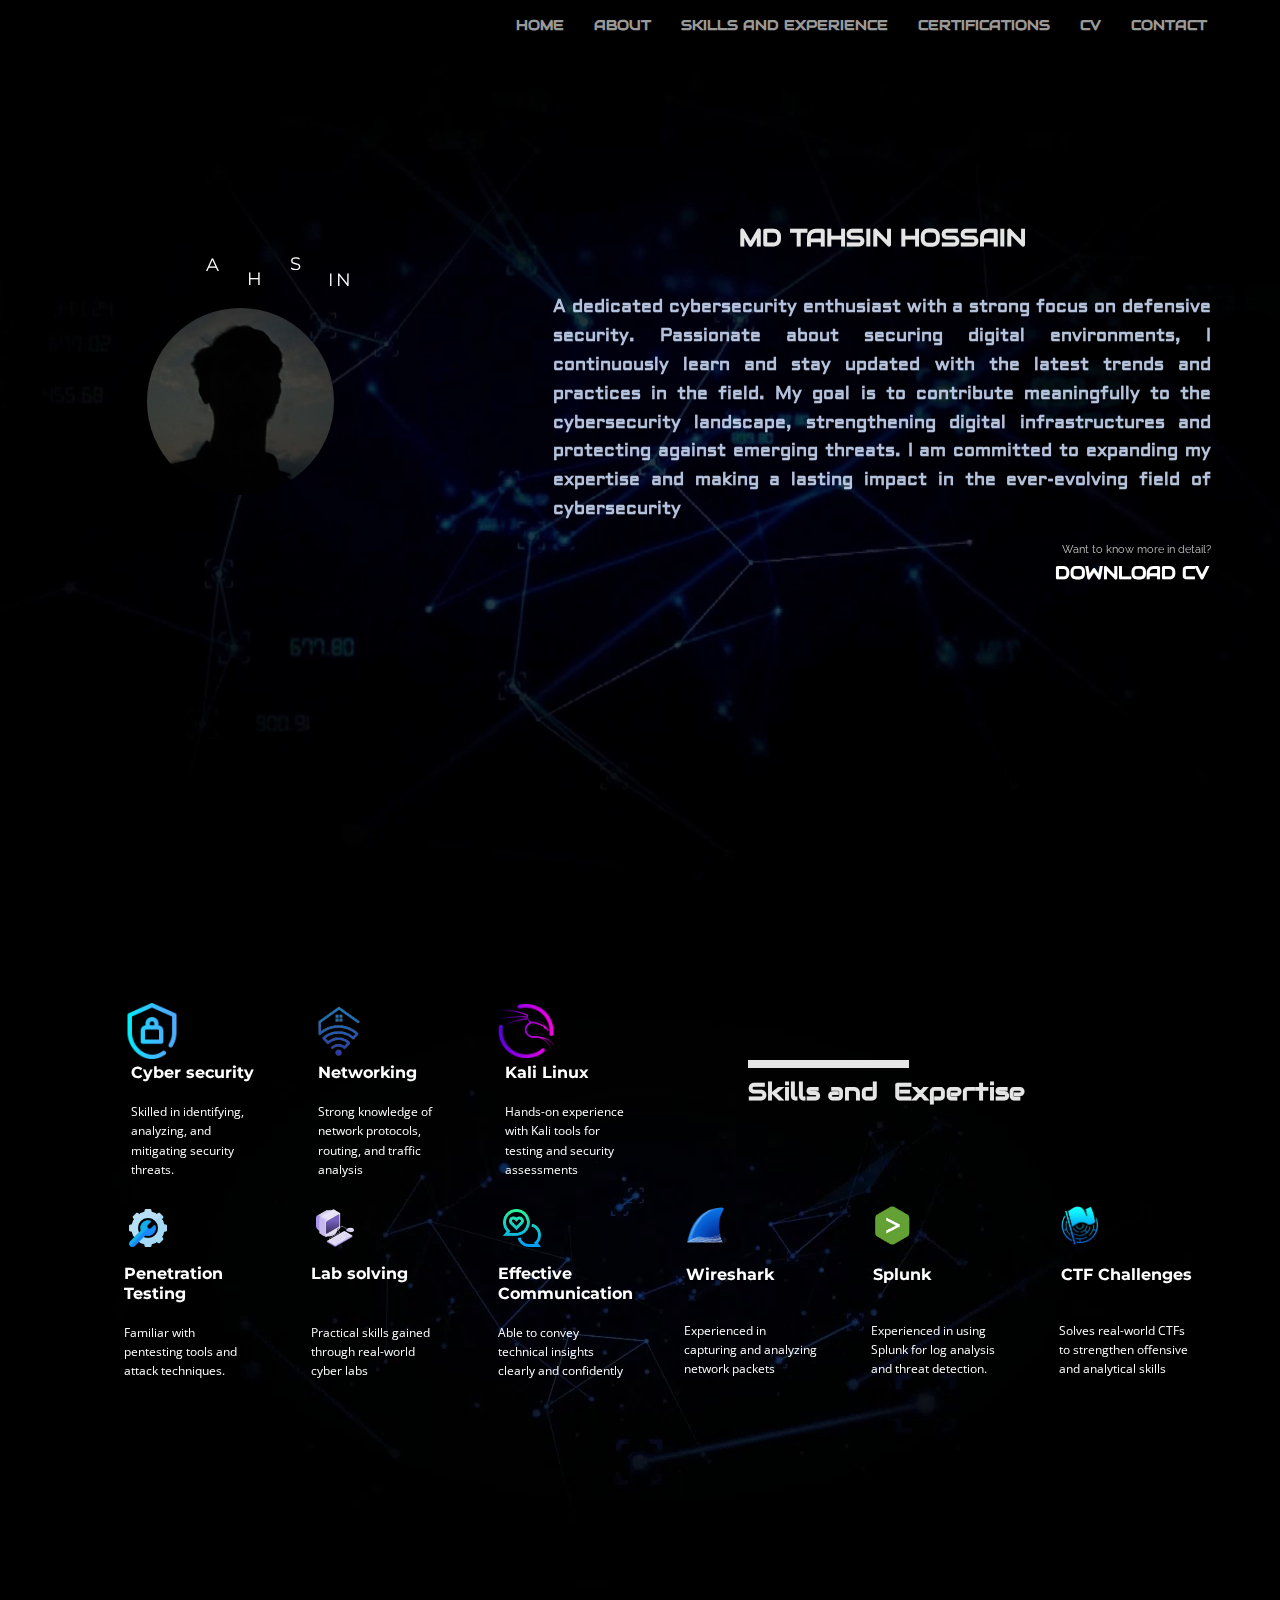
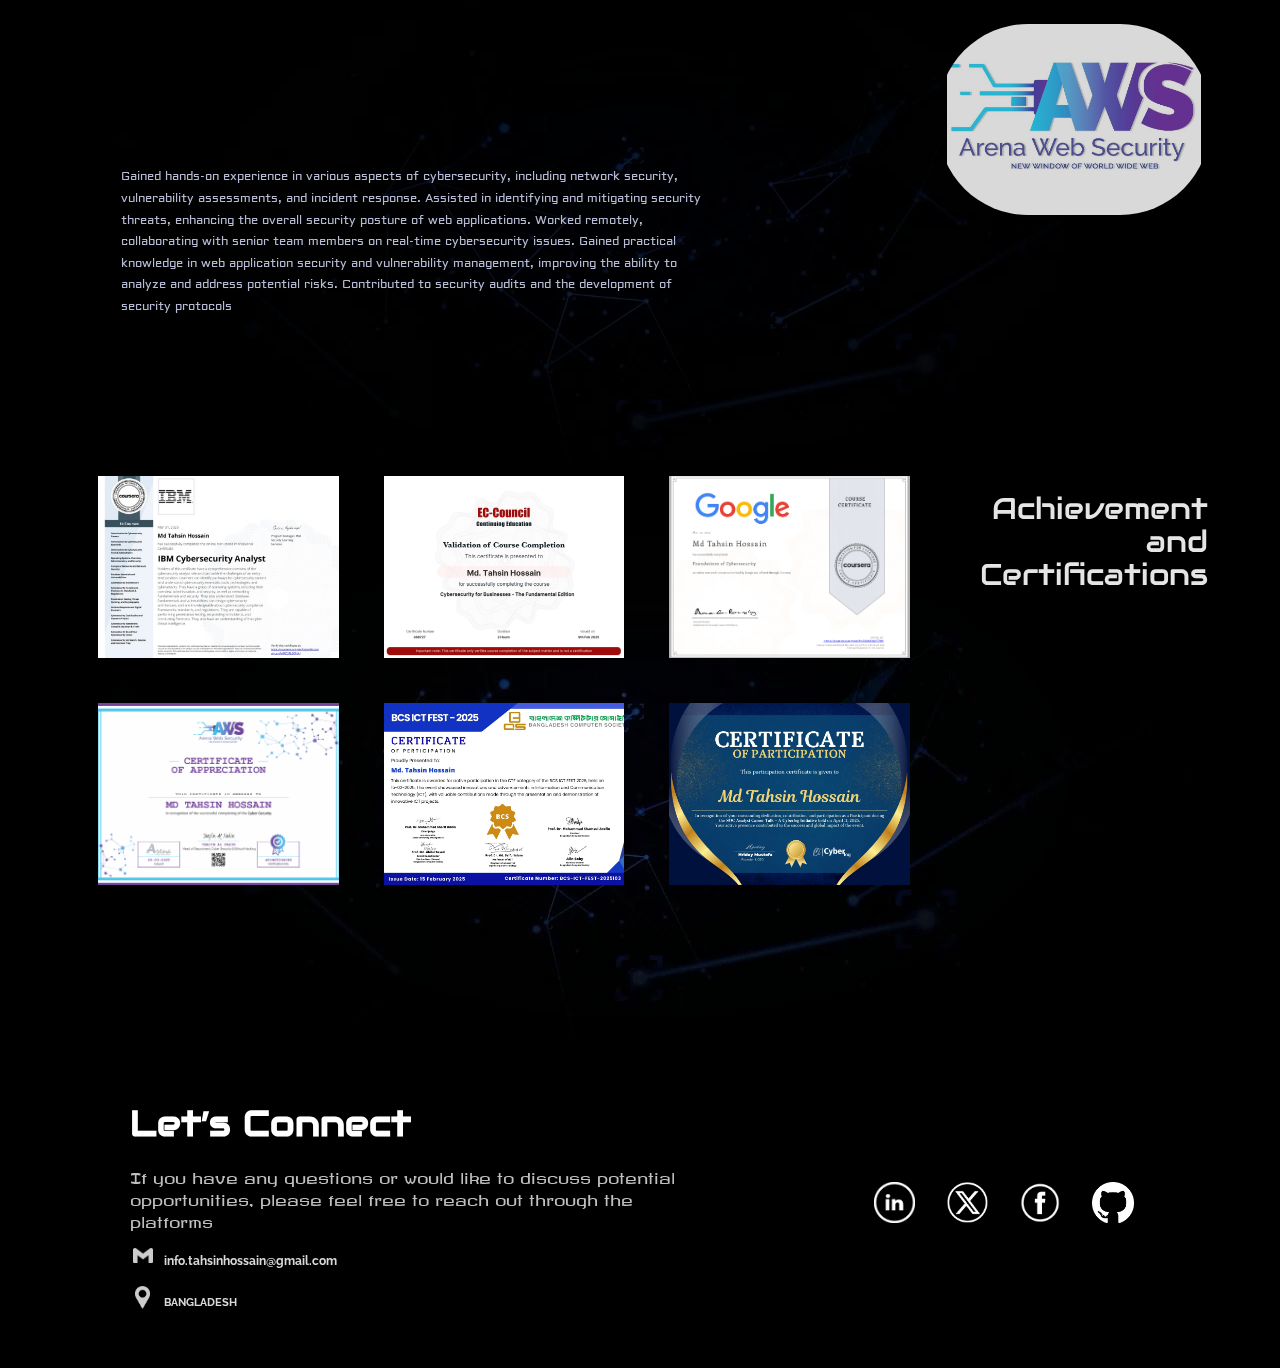
<file: index.html>
<!DOCTYPE html>
<html style="font-size: 16px;" lang="en">
<head>
	
    <link rel="shortcut icon" href="/favicon.ico" type="image/x-icon">
    <link rel="icon" href="/favicon.ico" type="image/x-icon">
    <link rel="icon" type="image/png" sizes="16x16" href="/favicon-16x16.png" />
    <link rel="icon" type="image/png" sizes="32x32" href="/favicon-32x32.png" />
    <link rel="icon" type="image/png" sizes="48x48" href="/favicon-48x48.png" />
    <link rel="icon" type="image/png" sizes="192x192" href="/favicon-192x192.png" />
    <link rel="icon" type="image/png" href="/favicon-96x96.png" sizes="96x96" />
    <link rel="icon" type="image/svg+xml" href="/favicon.svg" />
    <link rel="apple-touch-icon" sizes="180x180" href="/apple-touch-icon.png" />
    <meta name="apple-mobile-web-app-title" content="TAHSIN" />
    <link rel="manifest" href="/site.webmanifest" />
    <meta name="robots" content="index, follow">
    <meta name="language" content="English">



<!-- Primary Meta Tags -->
<title>Md. Tahsin Hossain | Cybersecurity Enthusiast</title>
<meta name="title" content="Md. Tahsin Hossain | Cybersecurity Enthusiast" />
<meta name="description" content="This is the official portfolio of Md. Tahsin Hossain. It presents verified details, recent works, and relevant information in a clear and professional manner" />

<!-- Open Graph / Facebook -->
<meta property="og:type" content="website" />
<meta property="og:url" content="https://tahsin-hossain-portfolio.github.io/" />
<meta property="og:title" content="Md. Tahsin Hossain | Cybersecurity Enthusiast" />
<meta property="og:description" content="This is the official portfolio of Md. Tahsin Hossain. It presents verified details, recent works, and relevant information in a clear and professional manner" />
<meta property="og:image" content="/meta-tags.png" />
<meta name="theme-color" content="#0d30e1">
<meta data-intl-tel-input-cdn-path="intlTelInput/">

<!-- Twitter -->
<meta property="twitter:card" content="summary_large_image" />
<meta property="twitter:url" content="https://tahsin-hossain-portfolio.github.io/" />
<meta property="twitter:title" content="Md. Tahsin Hossain | Cybersecurity Enthusiast" />
<meta property="twitter:description" content="This is the official portfolio of Md. Tahsin Hossain. It presents verified details, recent works, and relevant information in a clear and professional manner" />
<meta property="twitter:image" content="/meta-tags.png" />
<link rel="canonical" href="https://tahsin-hossain-portfolio.github.io/" />


	
    <meta name="viewport" content="width=device-width, initial-scale=1.0">
    <meta charset="utf-8">
    <meta name="keywords" content="Md Tahsin Hossain, Cybersecurity, Ethical Hacking, Penetration Testing, Security Specialist , Tahsin Hossain, soc, soc1 , security analyst, security operation center, arena web security, Tahsin, tahsin , md tahsin, Md Tahsin, TAHSIN, MD TAHSIN, MD TAHSIN HOSSAIN, cyber71, aws, CTF, linux, kali linux, portfolio, linkedin, bangladesh, cyber security specialist, cyber security expert">

    
    <link rel="stylesheet" href="nicepage.css" media="screen">
    <link rel="stylesheet" href="index.css" media="screen">
    <script class="u-script" type="text/javascript" src="jquery.js" defer=""></script>
    <script class="u-script" type="text/javascript" src="nicepage.js" defer=""></script>
    <meta name="generator" content="Nicepage 7.8.18, nicepage.com">
    
    
    
    
    
    
    
    <link id="u-theme-google-font" rel="stylesheet" href="https://fonts.googleapis.com/css?family=Roboto:100,100i,300,300i,400,400i,500,500i,700,700i,900,900i|Open+Sans:300,300i,400,400i,500,500i,600,600i,700,700i,800,800i">
    <link id="u-page-google-font" rel="stylesheet" href="https://fonts.googleapis.com/css?family=Raleway:100,100i,200,200i,300,300i,400,400i,500,500i,600,600i,700,700i,800,800i,900,900i|Montserrat:100,100i,200,200i,300,300i,400,400i,500,500i,600,600i,700,700i,800,800i,900,900i|Open+Sans:300,300i,400,400i,500,500i,600,600i,700,700i,800,800i|Audiowide:400|Aldrich:400|Revalia:400">
   <script type="application/ld+json">
{
  "@context": "https://schema.org",
  "@type": "Person",
  "name": "Md Tahsin Hossain",
"alternateName": "Tahsin Hossain", 
  "jobTitle": "Cybersecurity Specialist",
  "sameAs": [
    "https://www.linkedin.com/in/md-tahsin-hossain/",
    "https://x.com/TAHSIN__HOSSAIN",
    "https://www.facebook.com/md.tahsinhossain.404",
    "https://github.com/md-tahsin-hossain"
  ],
  "image": "https://tahsin-hossain-portfolio.github.io/images/WhatsAppImage2025-05-02at00.36.02_0dc4bbcb.jpg",
  "description": "A dedicated cybersecurity enthusiast with a strong focus on defensive security. Passionate about securing digital environments, I continuously learn and stay updated with the latest trends and practices in the field. My goal is to contribute meaningfully to the cybersecurity landscape, strengthening digital infrastru​ctures and protecting against emerging threats. I am committed to expanding my expertise and making a lasting impact in the ever-evolving field of cybersecurity"
}
</script>

	


</head>





	
  <body data-home-page="https://website6500989-2.nicepage.io/home.html?version=7f5841f3-9a64-9b59-e63f-278a85ada54c" data-home-page-title="home" data-path-to-root="./" data-include-products="false" class="u-body u-overlap u-overlap-contrast u-overlap-transparent u-xl-mode" data-lang="en"><header class="u-clearfix u-header u-shading u-sticky u-sticky-475b u-header" id="header"><div class="u-clearfix u-sheet u-valign-middle-xs u-sheet-1">
        <h3 class="u-align-center u-custom-font u-headline u-hidden-xs u-text u-text-custom-color-57 u-text-1">
          <a href="/">MD TAHSIN HOSSAIN</a>
        </h3>
        <nav class="u-align-left u-font-size-14 u-menu u-menu-one-level u-offcanvas u-menu-1" role="navigation" data-responsive-from="MD">
          <div class="menu-collapse u-custom-font" style="font-size: 0.1875rem; letter-spacing: 0px; font-family: Audiowide; font-weight: 700; text-transform: uppercase;">
            <a class="u-button-style u-custom-active-border-color u-custom-active-color u-custom-border u-custom-border-color u-custom-borders u-custom-color u-custom-effect-duration u-custom-hover-border-color u-custom-hover-color u-custom-left-right-menu-spacing u-custom-padding-bottom u-custom-text-active-color u-custom-text-color u-custom-text-decoration u-custom-text-hover-color u-custom-text-shadow u-custom-text-shadow-blur u-custom-text-shadow-color u-custom-text-shadow-transparency u-custom-text-shadow-x u-custom-text-shadow-y u-custom-top-bottom-menu-spacing u-hamburger-link u-nav-link u-text-custom-color-10 u-hamburger-link-1" href="#" tabindex="-1" aria-label="Open menu" aria-controls="c379">
              <svg class="u-svg-link" preserveAspectRatio="xMidYMin slice" viewBox="0 0 302 302" style=""><use xlink:href="#svg-622f"></use></svg>
              <svg xmlns="http://www.w3.org/2000/svg" xmlns:xlink="http://www.w3.org/1999/xlink" version="1.1" id="svg-622f" x="0px" y="0px" viewBox="0 0 302 302" style="enable-background:new 0 0 302 302;" xml:space="preserve" class="u-svg-content"><g><rect y="36" width="302" height="30"></rect><rect y="236" width="302" height="30"></rect><rect y="136" width="302" height="30"></rect>
</g><g></g><g></g><g></g><g></g><g></g><g></g><g></g><g></g><g></g><g></g><g></g><g></g><g></g><g></g><g></g></svg>
            </a>
          </div>
          <div class="u-custom-menu u-nav-container">
            <ul role="menubar" class="u-custom-font u-nav u-spacing-30 u-unstyled u-nav-1"><li role="none" class="u-nav-item"><a tabindex="-1" role="menuitem" class="u-border-3 u-border-hover-grey-10 u-border-no-bottom u-border-no-left u-border-no-right u-button-style u-nav-link u-text-grey-40 u-text-hover-white" href="https://tahsin-hossain-portfolio.github.io" aria-haspopup="true" aria-expanded="true" style="padding: 4px 0px;">HOME</a>
</li><li role="none" class="u-nav-item"><a role="menuitem" class="u-border-3 u-border-hover-grey-10 u-border-no-bottom u-border-no-left u-border-no-right u-button-style u-nav-link u-text-grey-40 u-text-hover-white" href="about.html" style="padding: 4px 0px;">ABOUT</a>
</li><li role="none" class="u-nav-item"><a role="menuitem" class="u-border-3 u-border-hover-grey-10 u-border-no-bottom u-border-no-left u-border-no-right u-button-style u-nav-link u-text-grey-40 u-text-hover-white" href="Skills-and-experience.html" style="padding: 4px 0px;">SKILLS AND EXPERIENCE</a>
</li><li role="none" class="u-nav-item"><a role="menuitem" class="u-border-3 u-border-hover-grey-10 u-border-no-bottom u-border-no-left u-border-no-right u-button-style u-nav-link u-text-grey-40 u-text-hover-white" href="certifications.html" style="padding: 4px 0px;">CERTIFICATIONS</a>
</li><li role="none" class="u-nav-item"><a tabindex="-1" role="menuitem" class="u-border-3 u-border-hover-grey-10 u-border-no-bottom u-border-no-left u-border-no-right u-button-style u-nav-link u-text-grey-40 u-text-hover-white" href="https://drive.google.com/drive/folders/1waJUJA1GZY5mYCXyiVEcYdxzKfhUc7nD?usp=sharing" target="_blank" style="padding: 4px 0px;">CV</a>
</li><li role="none" class="u-nav-item"><a role="menuitem" class="u-border-3 u-border-hover-grey-10 u-border-no-bottom u-border-no-left u-border-no-right u-button-style u-nav-link u-text-grey-40 u-text-hover-white" href="Contact.html" style="padding: 4px 0px;">CONTACT</a>
</li></ul>
          </div>
          <div class="u-custom-menu u-nav-container-collapse" id="c379" role="region" aria-label="Menu panel">
            <div class="u-align-center u-black u-container-align-center u-container-style u-inner-container-layout u-opacity u-opacity-95 u-sidenav u-sidenav-1">
              <div class="u-inner-container-layout u-sidenav-overflow">
                <div class="u-menu-close" tabindex="-1" aria-label="Close menu"></div>
                <ul class="u-align-center u-custom-font u-nav u-popupmenu-items u-text-palette-1-light-3 u-unstyled u-nav-2" role="menubar"><li role="none" class="u-nav-item"><a tabindex="-1" role="menuitem" class="u-button-style u-nav-link" href="https://tahsin-hossain-portfolio.github.io" aria-haspopup="true" aria-expanded="true">HOME</a>
</li><li role="none" class="u-nav-item"><a role="menuitem" class="u-button-style u-nav-link" href="about.html">ABOUT</a>
</li><li role="none" class="u-nav-item"><a role="menuitem" class="u-button-style u-nav-link" href="Skills-and-experience.html">SKILLS AND EXPERIENCE</a>
</li><li role="none" class="u-nav-item"><a role="menuitem" class="u-button-style u-nav-link" href="certifications.html">CERTIFICATIONS</a>
</li><li role="none" class="u-nav-item"><a tabindex="-1" role="menuitem" class="u-button-style u-nav-link" href="https://drive.google.com/drive/folders/1waJUJA1GZY5mYCXyiVEcYdxzKfhUc7nD?usp=sharing" target="_blank">CV</a>
</li><li role="none" class="u-nav-item"><a role="menuitem" class="u-button-style u-nav-link" href="Contact.html">CONTACT</a>
</li></ul>
              </div>
            </div>
            <div class="u-black u-menu-overlay u-opacity u-opacity-70"></div>
          </div>
          <style class="menu-style native-dark-class-modified">@media (max-width: 939px) {
                    [data-responsive-from="MD"] .u-nav-container {
                        display: none;
                    }
                    [data-responsive-from="MD"] .menu-collapse {
                        display: block;
                    }
                }</style>
        </nav>
      </div></header>
    <section class="u-clearfix u-gradient u-uploaded-video u-video u-section-1" id="block-1">
      <div class="u-background-video u-expanded" style="">
        <div class="embed-responsive">
          <video class="embed-responsive-item" data-autoplay="1" loop="" muted="1" autoplay="autoplay" playsinline="">
            <source src="files/2025050918214.mp4" type="video/mp4">
            <p>Your browser does not support HTML5 video.</p>
          </video>
        </div>
      </div>
      <div class="u-clearfix u-sheet u-sheet-1">
        <div class="data-layout-selected u-clearfix u-expanded-width-sm u-expanded-width-xs u-layout-wrap u-layout-wrap-1">
          <div class="u-layout">
            <div class="u-layout-row">
              <div class="u-container-style u-layout-cell u-size-60 u-layout-cell-1">
                <div class="u-container-layout u-valign-top-md u-container-layout-1">
                  <h1 class="u-align-center-lg u-align-center-md u-align-center-xl u-align-center-xs u-align-right-sm u-custom-font u-hover-feature u-text u-text-grey-10 u-text-1">MD TAHSIN HOSSAIN</h1>
                  <p class="u-align-center-xs u-align-justify-lg u-align-justify-md u-align-justify-sm u-align-justify-xl u-custom-font u-text u-text-custom-color-42 u-text-2"> A dedicated cybersecurity enthusiast with a strong focus on defensive
security. Passionate about securing digital environments, I continuously
learn and stay updated with the latest trends and practices in the field. My
goal is to contribute meaningfully to the c<span style="font-weight: 700;"><span style="font-weight: 400;"></span></span>ybersecurity landscape,
strengthening digital infrastru​ctures and protecting against emerging
threats. I am committed to expanding my expertise and making a lasting
impact in the ever-evolving field of cybersecurity
                  </p>
                  <p class="u-custom-font u-font-raleway u-text u-text-default u-text-grey-25 u-text-3"> Want to know more in detail?</p>
                  <p class="u-custom-font u-text u-text-body-alt-color u-text-4">
                    <a class="u-active-none u-border-hover-grey-25 u-border-none u-btn u-button-link u-button-style u-hover-feature u-hover-none u-none u-btn-1" href="https://drive.google.com/drive/folders/1waJUJA1GZY5mYCXyiVEcYdxzKfhUc7nD?usp=sharing" target="_blank">DOWNLOAD CV</a>
                  </p>
                </div>
              </div>
            </div>
          </div>
        </div>
        <p class="infinite u-custom-font u-font-montserrat u-text u-text-body-alt-color u-text-default u-text-5" data-animation-name="customAnimationIn" data-animation-duration="2000" data-animation-delay="0">S</p>
        <p class="infinite u-custom-font u-font-montserrat u-text u-text-body-alt-color u-text-6" data-animation-name="customAnimationIn" data-animation-duration="1000" data-animation-delay="0">H</p>
        <p class="infinite u-custom-font u-font-montserrat u-text u-text-body-alt-color u-text-7" data-animation-name="customAnimationIn" data-animation-duration="1300" data-animation-delay="0">A</p>
        <p class="infinite u-custom-font u-font-montserrat u-text u-text-body-alt-color u-text-default u-text-8" data-animation-name="customAnimationIn" data-animation-duration="1000" data-animation-delay="1000">T</p>
        <p class="infinite u-custom-font u-font-montserrat u-text u-text-body-alt-color u-text-default u-text-9" data-animation-name="customAnimationIn" data-animation-duration="2000" data-animation-delay="0">I</p>
        <p class="infinite u-custom-font u-font-montserrat u-text u-text-body-alt-color u-text-default u-text-10" data-animation-name="customAnimationIn" data-animation-duration="1500" data-animation-delay="0">N</p>
        <img class="u-hover-feature u-image u-image-circle u-image-1" src="images/WhatsAppImage2025-05-02at00.36.02_0dc4bbcb.jpg" alt="Md tahsin Hossain" data-image-width="576" data-image-height="653">
      </div>
      
      
      
    </section>
    <section class="u-clearfix u-gradient u-uploaded-video u-video u-section-2" id="block-10">
      <div class="u-background-video u-expanded" style="">
        <div class="embed-responsive">
          <video class="embed-responsive-item" data-autoplay="1" loop="" muted="1" autoplay="autoplay" playsinline="">
            <source src="files/2025051103212.mp4" type="video/mp4">
            <p>Your browser does not support HTML5 video.</p>
          </video>
        </div>
      </div>
      <div class="u-clearfix u-sheet u-sheet-1">
        <div class="u-expanded-width-xs u-layout-grid u-list u-list-1">
          <div class="u-repeater u-repeater-1">
            <div class="u-container-style u-list-item u-opacity u-opacity-10 u-radius u-repeater-item u-shading u-shape-round u-list-item-1">
              <div class="u-container-layout u-similar-container u-container-layout-1">
                <div class="u-clearfix u-group-elements u-hover-feature u-group-elements-1"><span class="u-align-left u-file-icon u-icon u-icon-1"><img src="images/7166256.png" alt=""></span>
                  <h6 class="u-align-center-xs u-align-left-lg u-align-left-md u-align-left-sm u-align-left-xl u-text u-text-default-lg u-text-default-xl u-text-1"> Cyber ​​security</h6>
                  <p class="u-align-center-xs u-align-left-lg u-align-left-md u-align-left-sm u-align-left-xl u-text u-text-default-lg u-text-default-xl u-text-2"> Skilled in identifying, analyzing, and mitigating security threats.</p>
                </div>
              </div>
            </div>
            <div class="u-container-style u-list-item u-opacity u-opacity-10 u-radius u-repeater-item u-shading u-shape-round u-list-item-2">
              <div class="u-container-layout u-similar-container u-container-layout-2">
                <div class="u-clearfix u-group-elements u-hover-feature u-group-elements-2"><span class="u-align-left u-file-icon u-icon u-icon-2"><img src="images/Screenshot_4-removebg-preview.png" alt=""></span>
                  <h6 class="u-align-center-xs u-align-left-lg u-align-left-md u-align-left-sm u-align-left-xl u-text u-text-3"> Networking</h6>
                  <p class="u-align-center-xs u-align-left-lg u-align-left-md u-align-left-sm u-align-left-xl u-text u-text-4"> Strong knowledge of network protocols, routing, and traffic analysis</p>
                </div>
              </div>
            </div>
            <div class="u-container-style u-list-item u-opacity u-opacity-10 u-radius u-repeater-item u-shading u-shape-round u-list-item-3">
              <div class="u-container-layout u-similar-container u-container-layout-3">
                <div class="u-clearfix u-group-elements u-hover-feature u-group-elements-3"><span class="u-align-left u-file-icon u-icon u-icon-3"><img src="images/distributor-logo-kali-linux-icon-2048x2005-dki611fk.png" alt=""></span>
                  <h6 class="u-align-center-xs u-align-left-lg u-align-left-md u-align-left-sm u-align-left-xl u-text u-text-5"> Kali Linux</h6>
                  <p class="u-align-center-xs u-align-left-lg u-align-left-md u-align-left-sm u-align-left-xl u-text u-text-6"> Hands-on experience with Kali tools for testing and security assessments</p>
                </div>
              </div>
            </div>
          </div>
        </div>
        <div class="u-align-left u-border-8 u-border-grey-10 u-line u-line-horizontal u-line-1" data-animation-out="1"></div>
        <p class="u-align-center-xs u-custom-font u-text u-text-grey-10 u-text-7">Skills&nbsp;and&nbsp; Expertise&nbsp;</p>
        <div class="custom-expanded u-list u-preserve-proportions u-list-2">
          <div class="u-repeater u-repeater-2">
            <div class="u-container-style u-list-item u-opacity u-opacity-10 u-radius u-repeater-item u-shading u-shape-round u-list-item-4">
              <div class="u-container-layout u-similar-container u-valign-top-lg u-container-layout-4">
                <div class="custom-expanded u-clearfix u-expanded-width-lg u-expanded-width-xl u-group-elements u-hover-feature u-group-elements-4"><span class="u-align-left u-file-icon u-hover-feature u-icon u-icon-rectangle u-icon-4"><img src="images/807262.png" alt=""></span>
                  <h6 class="u-align-left u-text u-text-8"> Penetration Testing</h6>
                  <p class="u-align-left u-text u-text-9"> Familiar with&nbsp; pentesting tools and attack techniques.</p>
                </div>
              </div>
            </div>
            <div class="u-container-style u-list-item u-opacity u-opacity-10 u-radius u-repeater-item u-shading u-shape-round u-list-item-5">
              <div class="u-container-layout u-similar-container u-valign-top-lg u-container-layout-5">
                <div class="custom-expanded u-clearfix u-expanded-width-lg u-expanded-width-xl u-group-elements u-hover-feature u-group-elements-5"><span class="u-align-left u-file-icon u-hover-feature u-icon u-icon-rectangle u-icon-5"><img src="images/10740608.png" alt=""></span>
                  <h6 class="u-align-left u-text u-text-10"> Lab solving</h6>
                  <p class="u-align-left u-text u-text-11">
                    <br> Practical skills gained through real-world cyber labs<br>
                  </p>
                </div>
              </div>
            </div>
            <div class="u-container-style u-list-item u-opacity u-opacity-10 u-radius u-repeater-item u-shading u-shape-round u-list-item-6">
              <div class="u-container-layout u-similar-container u-valign-top-lg u-container-layout-6">
                <div class="custom-expanded u-clearfix u-expanded-width-lg u-expanded-width-xl u-group-elements u-hover-feature u-group-elements-6"><span class="u-align-left u-file-icon u-hover-feature u-icon u-icon-rectangle u-icon-6"><img src="images/5622639.png" alt=""></span>
                  <h6 class="u-align-left u-text u-text-12"> Effective Communication</h6>
                  <p class="u-align-left u-text u-text-13"> Able to convey technical insig​hts clearly and confidently</p>
                </div>
              </div>
            </div>
          </div>
        </div>
        <div class="custom-expanded u-list u-preserve-proportions u-list-3">
          <div class="u-repeater u-repeater-3">
            <div class="u-container-style u-list-item u-opacity u-opacity-10 u-radius u-repeater-item u-shading u-shape-round u-list-item-7">
              <div class="u-container-layout u-similar-container u-container-layout-7">
                <div class="custom-expanded u-clearfix u-expanded-width-lg u-expanded-width-xl u-group-elements u-hover-feature u-group-elements-7"><span class="u-align-left u-file-icon u-hover-feature u-icon u-icon-7"><img src="images/WhatsApp_Image_2025-05-04_at_00.29.39_af353f51-removebg-preview.png" alt=""></span>
                  <h6 class="u-align-left-lg u-align-left-md u-align-left-sm u-align-left-xl u-align-right-xs u-text u-text-14"> Wires​hark</h6>
                  <p class="u-align-left-lg u-align-left-md u-align-left-sm u-align-left-xl u-align-right-xs u-text u-text-15"> Experienced in capturing and analyzing network packets</p>
                </div>
              </div>
            </div>
            <div class="u-container-style u-list-item u-opacity u-opacity-10 u-radius u-repeater-item u-shading u-shape-round u-list-item-8">
              <div class="u-container-layout u-similar-container u-container-layout-8">
                <div class="custom-expanded u-clearfix u-expanded-width-lg u-expanded-width-xl u-group-elements u-hover-feature u-group-elements-8"><span class="u-align-left u-file-icon u-hover-feature u-icon u-icon-8"><img src="images/Screenshot_2-removebg-preview.png" alt=""></span>
                  <h6 class="u-align-left-lg u-align-left-md u-align-left-sm u-align-left-xl u-align-right-xs u-text u-text-16">Splunk</h6>
                  <p class="u-align-left-lg u-align-left-md u-align-left-sm u-align-left-xl u-align-right-xs u-text u-text-17"> Experienced in using Splunk for log analysis and threat detection.</p>
                </div>
              </div>
            </div>
            <div class="u-container-style u-list-item u-opacity u-opacity-10 u-radius u-repeater-item u-shading u-shape-round u-list-item-9">
              <div class="u-container-layout u-similar-container u-container-layout-9">
                <div class="custom-expanded u-clearfix u-expanded-width-lg u-expanded-width-xl u-group-elements u-hover-feature u-group-elements-9"><span class="u-align-left u-file-icon u-hover-feature u-icon u-icon-9"><img src="images/WhatsApp_Image_2025-05-04_at_00.41.32_dd5b5012-removebg-preview.png" alt=""></span>
                  <h6 class="u-align-left-lg u-align-left-md u-align-left-sm u-align-left-xl u-align-right-xs u-text u-text-18"> CTF Challenges</h6>
                  <p class="u-align-left-lg u-align-left-md u-align-left-sm u-align-left-xl u-align-right-xs u-text u-text-19"> Solves real-world CTFs to strengthen offensive and analytical skills</p>
                </div>
              </div>
            </div>
          </div>
        </div>
      </div>
      
      
      
      
      
      
      
      
      
      
      
      
      
      
      
      
      
      
      
      
      
      
      
    </section>
    <section class="u-clearfix u-gradient u-shading u-uploaded-video u-video u-section-3" id="block-9">
      <div class="u-background-video u-expanded" style="">
        <div class="embed-responsive">
          <video class="embed-responsive-item" data-autoplay="1" loop="" muted="1" autoplay="autoplay" playsinline="">
            <source src="files/2025051103212.mp4" type="video/mp4">
            <p>Your browser does not support HTML5 video.</p>
          </video>
        </div>
        <div class="u-video-shading" style="background-image: linear-gradient(0deg, rgba(0,0,0,0.5), rgba(0,0,0,0.5));"></div>
      </div>
      <div class="u-clearfix u-sheet u-valign-middle-xs u-sheet-1">
        <div class="custom-expanded data-layout-selected u-clearfix u-layout-wrap u-layout-wrap-1">
          <div class="u-layout">
            <div class="u-layout-row">
              <div class="u-align-left-lg u-align-left-md u-align-left-sm u-align-left-xl u-container-style u-layout-cell u-left-cell u-size-60 u-layout-cell-1">
                <div class="u-container-layout u-valign-top-lg u-container-layout-1">
                  <div class="u-align-left u-border-6 u-border-grey-10 u-line u-line-horizontal u-line-1" data-animation-name="bounceIn" data-animation-duration="1000" data-animation-delay="0" data-animation-direction=""></div>
                  <p class="u-align-left u-custom-font u-hover-feature u-text u-text-1" data-animation-name="customAnimationIn" data-animation-duration="1000" data-animation-delay="0" data-animation-out="0"> Exp<span class="u-text-grey-10"></span>erie<span style="font-weight: 400;"><span style="font-weight: 700;"><span style="font-weight: 400;"><span style="font-weight: 700;"></span></span></span></span>nce
                  </p>
                  <p class="u-align-left u-custom-font u-text u-text-2" data-animation-name="customAnimationIn" data-animation-duration="1000" data-animation-delay="0" data-animation-out="0"> Cyber Security &amp; Ethical Hacking Intern</p>
                  <p class="u-align-left-xs u-custom-font u-text u-text-default-lg u-text-default-md u-text-default-sm u-text-default-xl u-text-grey-15 u-text-3" data-animation-name="customAnimationIn" data-animation-duration="1000" data-animation-delay="0" data-animation-out="0"> Arena Web Security</p>
                  <p class="u-align-left-xs u-custom-font u-text u-text-default-lg u-text-default-md u-text-default-sm u-text-default-xl u-text-grey-30 u-text-4" data-animation-name="customAnimationIn" data-animation-duration="1000" data-animation-delay="0" data-animation-out="0"> Dec 2024 – Ja​n 2025</p>
                  <p class="u-align-center-xs u-align-left-lg u-align-left-md u-align-left-sm u-align-left-xl u-custom-font u-hover-feature u-text u-text-custom-color-53 u-text-5" data-animation-out="0"> Gained hands-on experience in various aspects of cybersecurity, including network
 security, vulnerability assessments, and incident response. Assisted in identifying and
 mitigating security threats, enhancing the overall security posture of web
 applications. Worked remotely, collaborating with senior team members on real-time
 cybersecurity issues. Gained practical knowledge in web application security and
 vulnerability management, improving the ability to analyze and address potential
 risks. Contributed to security audits and the development of security protocols </p>
                </div>
              </div>
            </div>
          </div>
        </div>
        <img class="u-hover-feature u-image u-image-contain u-image-round u-radius u-image-1" src="images/WhatsAppImage2025-05-03at18.42.39_008b4036.jpg" alt="" data-image-width="983" data-image-height="737" data-href="https://www.arenawebsecurity.net/" data-target="_blank" data-animation-out="0">
      </div>
      
      
      
    </section>
    <section class="u-align-center u-clearfix u-container-align-center u-container-align-center-lg u-container-align-center-xl u-gradient u-uploaded-video u-video u-section-4" src="" data-image-width="1080" data-image-height="1080" id="block-8">
      <div class="u-background-video u-expanded" style="">
        <div class="embed-responsive">
          <video class="embed-responsive-item" data-autoplay="1" loop="" muted="1" autoplay="autoplay" playsinline="">
            <source src="files/2025051103212.mp4" type="video/mp4">
            <p>Your browser does not support HTML5 video.</p>
          </video>
        </div>
      </div>
      <div class="u-clearfix u-sheet u-sheet-1">
        <div class="u-align-left u-border-6 u-border-grey-10 u-line u-line-horizontal u-line-1" data-animation-name="customAnimationIn" data-animation-duration="1000" data-animation-delay="0"></div>
        <div class="custom-expanded u-gallery u-layout-grid u-lightbox u-no-transition u-show-text-none u-gallery-1">
          <div class="u-gallery-inner u-gallery-inner-1">
            <div class="u-effect-hover-zoom u-gallery-item u-gallery-item-1">
              <div class="u-back-slide" data-image-width="800" data-image-height="618">
                <img class="u-back-image u-expanded" src="images/1745287859178.jpeg">
              </div>
              <div class="u-over-slide u-shading u-over-slide-1"></div>
            </div>
            <div class="u-effect-hover-zoom u-gallery-item u-gallery-item-2">
              <div class="u-back-slide" data-image-width="1920" data-image-height="1482">
                <img class="u-back-image u-expanded" src="images/aad1fe1c-f7e8-4a4e-ba09-dde7a698991e.png">
              </div>
              <div class="u-over-slide u-shading u-over-slide-2"></div>
            </div>
            <div class="u-effect-hover-zoom u-gallery-item u-gallery-item-3">
              <div class="u-back-slide" data-image-width="1155" data-image-height="895">
                <img class="u-back-image u-expanded" src="images/tahsin-coursera.png">
              </div>
              <div class="u-over-slide u-shading u-over-slide-3"></div>
            </div>
            <div class="u-effect-hover-zoom u-gallery-item u-gallery-item-4">
              <div class="u-back-slide" data-image-width="1060" data-image-height="750">
                <img class="u-back-image u-expanded" src="images/arena-cer.png">
              </div>
              <div class="u-over-slide u-shading u-over-slide-4"></div>
            </div>
            <div class="u-effect-hover-zoom u-gallery-item u-gallery-item-5">
              <div class="u-back-slide" data-image-width="2000" data-image-height="1414">
                <img class="u-back-image u-expanded" src="images/104.jpg">
              </div>
              <div class="u-over-slide u-shading u-over-slide-5"></div>
            </div>
            <div class="u-effect-hover-zoom u-gallery-item u-gallery-item-6">
              <div class="u-back-slide" data-image-width="2000" data-image-height="1414">
                <img class="u-back-image u-expanded" src="images/MdTahsinHossain.jpg">
              </div>
              <div class="u-over-slide u-shading u-over-slide-6"></div>
            </div>
          </div>
        </div>
        <h2 class="u-align-right u-custom-font u-text u-text-grey-10 u-text-1">&nbsp;​Achievement&nbsp;&nbsp;<br> and&nbsp;&nbsp;<br>&nbsp;C​​ertifications&nbsp;&nbsp;
        </h2>
        <div class="u-align-left u-border-6 u-border-grey-10 u-line u-line-horizontal u-line-2" data-animation-name="customAnimationIn" data-animation-duration="1000" data-animation-delay="0"></div>
      </div>
    </section>
    <section class="u-clearfix u-gradient u-uploaded-video u-video u-section-5" id="block-4">
      <div class="u-clearfix u-sheet u-valign-bottom-xs u-valign-middle-lg u-valign-middle-md u-valign-middle-sm u-sheet-1">
        <div class="custom-expanded data-layout-selected u-clearfix u-expanded-width-lg u-expanded-width-md u-expanded-width-sm u-expanded-width-xl u-layout-wrap u-layout-wrap-1">
          <div class="u-layout">
            <div class="u-layout-row">
              <div class="u-align-left-lg u-align-left-md u-align-left-sm u-align-left-xl u-container-align-left-lg u-container-align-left-xl u-container-style u-layout-cell u-left-cell u-size-36 u-layout-cell-1">
                <div class="u-container-layout u-valign-bottom-md u-container-layout-1">
                  <h2 class="u-align-center-xs u-align-left-lg u-align-left-md u-align-left-sm u-align-left-xl u-custom-font u-text u-text-body-alt-color u-text-default-lg u-text-default-md u-text-default-sm u-text-default-xl u-text-1"> Let’s Connect</h2>
                  <p class="u-align-center-xs u-align-left-lg u-align-left-md u-align-left-sm u-align-left-xl u-custom-font u-text u-text-grey-25 u-text-2"> If you have any questions or would like to discuss potential opportunities, please feel free to reach out through the platforms&nbsp;<br>
                  </p>
                  <img class="u-hidden-lg u-hidden-md u-hidden-sm u-hidden-xs u-image u-image-contain u-image-default u-opacity u-opacity-80 u-preserve-proportions u-image-1" src="images/Gmail_Logo_White_512px.png" alt="" data-image-width="682" data-image-height="512" data-href="mailto:info.tahsinhossain@gmail.com">
                  <p class="u-align-left-xs u-custom-font u-hidden-md u-hidden-sm u-text u-text-default-xl u-text-grey-15 u-text-3">
                    <a class="u-active-none u-border-none u-btn u-button-link u-button-style u-custom-font u-font-raleway u-hidden-lg u-hidden-xs u-hover-none u-none u-text-grey-15 u-btn-1" href="">info.tahsinhossain@gmail.com</a>
                  </p>
                  <img class="u-hidden-lg u-hidden-md u-hidden-sm u-hidden-xs u-image u-image-contain u-image-default u-opacity u-opacity-80 u-image-2" src="images/PngItem_3387860.png" alt="" data-image-width="342" data-image-height="512" data-href="https://www.google.com/maps/place/Bangladesh/">
                  <p class="u-custom-font u-hidden-lg u-hidden-md u-hidden-sm u-hidden-xs u-text u-text-default u-text-grey-15 u-text-4">
                    <a class="u-active-none u-border-none u-btn u-button-link u-button-style u-custom-font u-font-raleway u-hover-none u-none u-text-grey-15 u-btn-2" href="https://www.google.com/maps/place/Bangladesh/">BANGLADESH</a>
                  </p>
                </div>
              </div>
              <div class="u-align-right u-container-align-right u-container-align-right-lg u-container-align-right-md u-container-align-right-sm u-container-align-right-xl u-container-style u-layout-cell u-right-cell u-size-24 u-layout-cell-2">
                <div class="u-container-layout u-valign-middle-lg u-valign-top-xs u-container-layout-2">
                  <div class="u-hover-feature u-social-icons u-social-icons-1">
                    <a class="u-social-url" target="_blank" data-type="Custom" title="Linkedin" href="https://www.linkedin.com/in/md-tahsin-hossain/"><span class="u-file-icon u-icon u-social-custom u-social-icon u-text-custom-color-33 u-icon-1"><img src="images/Daco_53950-1d00a7a9.png" alt=""></span>
                    </a>
                    <a class="u-social-url" target="_blank" data-type="Custom" title="X" href="https://x.com/TAHSIN__HOSSAIN"><span class="u-file-icon u-icon u-social-custom u-social-icon u-text-custom-color-33 u-icon-2"><img src="images/Screenshoaat_1-removebg-preview-2b2a8086.png" alt=""></span>
                    </a>
                    <a class="u-social-url" target="_blank" data-type="Custom" title="Facebook" href="https://www.facebook.com/md.tahsinhossain.404"><span class="u-file-icon u-icon u-social-custom u-social-icon u-text-custom-color-33 u-icon-3"><img src="images/WhatsApp_Image_2025-05-03_at_14.15.11_338522d5-removebg-preview-3db5a6eb.png" alt=""></span>
                    </a>
                    <a class="u-social-url" target="_blank" data-type="Custom" title="GitHub" href="https://github.com/md-tahsin-hossain"><span class="u-file-icon u-icon u-social-custom u-social-icon u-text-custom-color-33 u-icon-4"><img src="images/kindpng_1280233-1d8f4085.png" alt=""></span>
                    </a>
                  </div>
                </div>
              </div>
            </div>
          </div>
        </div>
      </div>
      
    </section>
    <style class="native-dark-class-modified u-overlap-style">.u-overlap:not(.u-sticky-scroll) .u-header {
background-color: #000000 !important
}</style>
    
    
    
    
  
</body></html>
</file>
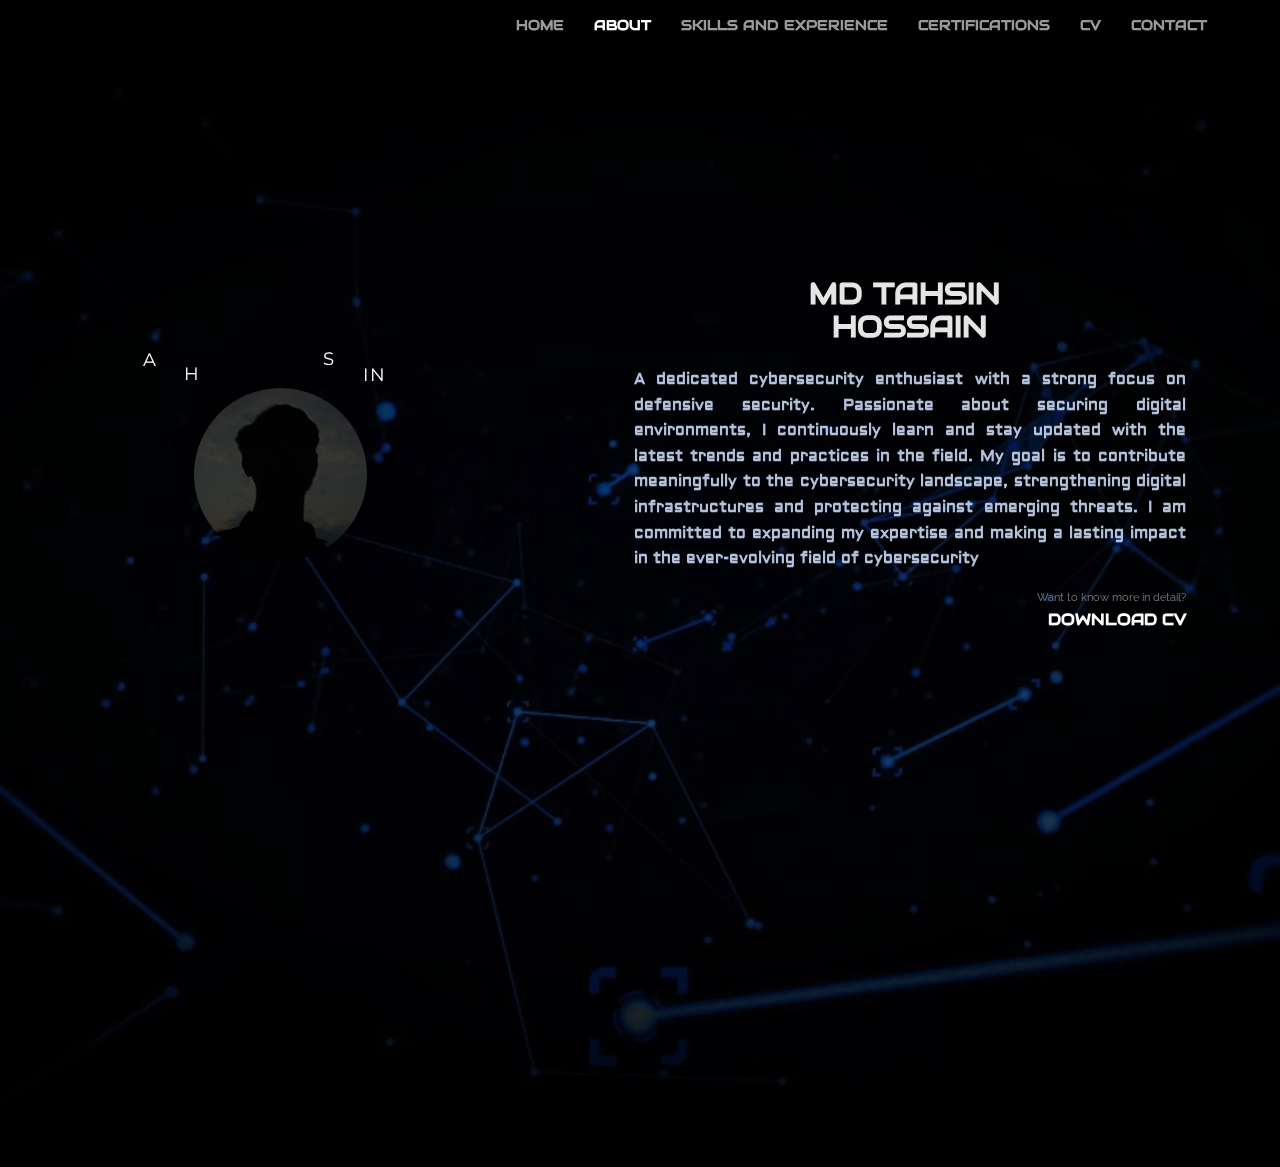
<file: about.html>
<!DOCTYPE html>
<html style="font-size: 16px;" lang="en"><head>
    <meta name="viewport" content="width=device-width, initial-scale=1.0">
    <meta charset="utf-8">
    <meta name="keywords" content="MD TAHSIN HOSSAIN">
    <meta name="description" content="">
    <title>about</title>
    <link rel="stylesheet" href="nicepage.css" media="screen">
<link rel="stylesheet" href="about.css" media="screen">
    <script class="u-script" type="text/javascript" src="jquery.js" defer=""></script>
    <script class="u-script" type="text/javascript" src="nicepage.js" defer=""></script>
    <meta name="generator" content="Nicepage 7.8.18, nicepage.com">
    
    
    
    <link id="u-theme-google-font" rel="stylesheet" href="https://fonts.googleapis.com/css?family=Roboto:100,100i,300,300i,400,400i,500,500i,700,700i,900,900i|Open+Sans:300,300i,400,400i,500,500i,600,600i,700,700i,800,800i">
    <link id="u-page-google-font" rel="stylesheet" href="https://fonts.googleapis.com/css?family=Raleway:100,100i,200,200i,300,300i,400,400i,500,500i,600,600i,700,700i,800,800i,900,900i|Montserrat:100,100i,200,200i,300,300i,400,400i,500,500i,600,600i,700,700i,800,800i,900,900i|Open+Sans:300,300i,400,400i,500,500i,600,600i,700,700i,800,800i|Audiowide:400|Aldrich:400">
    <script type="application/ld+json">{
		"@context": "http://schema.org",
		"@type": "Organization",
		"name": "WebSite6500989"
}</script>
    <meta name="theme-color" content="#0d30e1">
    <meta property="og:title" content="about">
    <meta property="og:type" content="website">
  <meta data-intl-tel-input-cdn-path="intlTelInput/"></head>
  <body data-path-to-root="./" data-include-products="false" class="u-body u-overlap u-overlap-transparent u-xl-mode" data-lang="en"><header class="u-clearfix u-header u-shading u-sticky u-sticky-475b u-header" id="header"><div class="u-clearfix u-sheet u-valign-middle-xs u-sheet-1">
        <h3 class="u-align-center u-custom-font u-headline u-hidden-xs u-text u-text-custom-color-57 u-text-1">
          <a href="/">MD TAHSIN HOSSAIN</a>
        </h3>
        <nav class="u-align-left u-font-size-14 u-menu u-menu-one-level u-offcanvas u-menu-1" role="navigation" data-responsive-from="MD">
          <div class="menu-collapse u-custom-font" style="font-size: 0.1875rem; letter-spacing: 0px; font-family: Audiowide; font-weight: 700; text-transform: uppercase;">
            <a class="u-button-style u-custom-active-border-color u-custom-active-color u-custom-border u-custom-border-color u-custom-borders u-custom-color u-custom-effect-duration u-custom-hover-border-color u-custom-hover-color u-custom-left-right-menu-spacing u-custom-padding-bottom u-custom-text-active-color u-custom-text-color u-custom-text-decoration u-custom-text-hover-color u-custom-text-shadow u-custom-text-shadow-blur u-custom-text-shadow-color u-custom-text-shadow-transparency u-custom-text-shadow-x u-custom-text-shadow-y u-custom-top-bottom-menu-spacing u-hamburger-link u-nav-link u-text-custom-color-10 u-hamburger-link-1" href="#" tabindex="-1" aria-label="Open menu" aria-controls="c379">
              <svg class="u-svg-link" preserveAspectRatio="xMidYMin slice" viewBox="0 0 302 302" style=""><use xlink:href="#svg-622f"></use></svg>
              <svg xmlns="http://www.w3.org/2000/svg" xmlns:xlink="http://www.w3.org/1999/xlink" version="1.1" id="svg-622f" x="0px" y="0px" viewBox="0 0 302 302" style="enable-background:new 0 0 302 302;" xml:space="preserve" class="u-svg-content"><g><rect y="36" width="302" height="30"></rect><rect y="236" width="302" height="30"></rect><rect y="136" width="302" height="30"></rect>
</g><g></g><g></g><g></g><g></g><g></g><g></g><g></g><g></g><g></g><g></g><g></g><g></g><g></g><g></g><g></g></svg>
            </a>
          </div>
          <div class="u-custom-menu u-nav-container">
            <ul role="menubar" class="u-custom-font u-nav u-spacing-30 u-unstyled u-nav-1"><li role="none" class="u-nav-item"><a tabindex="-1" role="menuitem" class="u-border-3 u-border-hover-grey-10 u-border-no-bottom u-border-no-left u-border-no-right u-button-style u-nav-link u-text-grey-40 u-text-hover-white" href="https://tahsin-hossain-portfolio.github.io" aria-haspopup="true" aria-expanded="true" style="padding: 4px 0px;">HOME</a>
</li><li role="none" class="u-nav-item"><a role="menuitem" class="u-border-3 u-border-hover-grey-10 u-border-no-bottom u-border-no-left u-border-no-right u-button-style u-nav-link u-text-grey-40 u-text-hover-white" href="about.html" style="padding: 4px 0px;">ABOUT</a>
</li><li role="none" class="u-nav-item"><a role="menuitem" class="u-border-3 u-border-hover-grey-10 u-border-no-bottom u-border-no-left u-border-no-right u-button-style u-nav-link u-text-grey-40 u-text-hover-white" href="Skills-and-experience.html" style="padding: 4px 0px;">SKILLS AND EXPERIENCE</a>
</li><li role="none" class="u-nav-item"><a role="menuitem" class="u-border-3 u-border-hover-grey-10 u-border-no-bottom u-border-no-left u-border-no-right u-button-style u-nav-link u-text-grey-40 u-text-hover-white" href="certifications.html" style="padding: 4px 0px;">CERTIFICATIONS</a>
</li><li role="none" class="u-nav-item"><a tabindex="-1" role="menuitem" class="u-border-3 u-border-hover-grey-10 u-border-no-bottom u-border-no-left u-border-no-right u-button-style u-nav-link u-text-grey-40 u-text-hover-white" href="https://drive.google.com/drive/folders/1waJUJA1GZY5mYCXyiVEcYdxzKfhUc7nD?usp=sharing" target="_blank" style="padding: 4px 0px;">CV</a>
</li><li role="none" class="u-nav-item"><a role="menuitem" class="u-border-3 u-border-hover-grey-10 u-border-no-bottom u-border-no-left u-border-no-right u-button-style u-nav-link u-text-grey-40 u-text-hover-white" href="Contact.html" style="padding: 4px 0px;">CONTACT</a>
</li></ul>
          </div>
          <div class="u-custom-menu u-nav-container-collapse" id="c379" role="region" aria-label="Menu panel">
            <div class="u-align-center u-black u-container-align-center u-container-style u-inner-container-layout u-opacity u-opacity-95 u-sidenav u-sidenav-1">
              <div class="u-inner-container-layout u-sidenav-overflow">
                <div class="u-menu-close" tabindex="-1" aria-label="Close menu"></div>
                <ul class="u-align-center u-custom-font u-nav u-popupmenu-items u-text-palette-1-light-3 u-unstyled u-nav-2" role="menubar"><li role="none" class="u-nav-item"><a tabindex="-1" role="menuitem" class="u-button-style u-nav-link" href="https://tahsin-hossain-portfolio.github.io" aria-haspopup="true" aria-expanded="true">HOME</a>
</li><li role="none" class="u-nav-item"><a role="menuitem" class="u-button-style u-nav-link" href="about.html">ABOUT</a>
</li><li role="none" class="u-nav-item"><a role="menuitem" class="u-button-style u-nav-link" href="Skills-and-experience.html">SKILLS AND EXPERIENCE</a>
</li><li role="none" class="u-nav-item"><a role="menuitem" class="u-button-style u-nav-link" href="certifications.html">CERTIFICATIONS</a>
</li><li role="none" class="u-nav-item"><a tabindex="-1" role="menuitem" class="u-button-style u-nav-link" href="https://drive.google.com/drive/folders/1waJUJA1GZY5mYCXyiVEcYdxzKfhUc7nD?usp=sharing" target="_blank">CV</a>
</li><li role="none" class="u-nav-item"><a role="menuitem" class="u-button-style u-nav-link" href="Contact.html">CONTACT</a>
</li></ul>
              </div>
            </div>
            <div class="u-black u-menu-overlay u-opacity u-opacity-70"></div>
          </div>
          <style class="menu-style native-dark-class-modified">@media (max-width: 939px) {
                    [data-responsive-from="MD"] .u-nav-container {
                        display: none;
                    }
                    [data-responsive-from="MD"] .menu-collapse {
                        display: block;
                    }
                }</style>
        </nav>
      </div></header>
    <section class="u-clearfix u-gradient u-uploaded-video u-video u-section-1" id="sec-25de">
      <div class="u-background-video u-expanded" style="">
        <div class="embed-responsive">
          <video class="embed-responsive-item" data-autoplay="1" loop="" muted="1" autoplay="autoplay" playsinline="">
            <source src="files/2025050918215.mp4" type="video/mp4">
            <p>Your browser does not support HTML5 video.</p>
          </video>
        </div>
      </div>
      <div class="u-clearfix u-sheet u-sheet-1">
        <div class="data-layout-selected u-clearfix u-expanded-width-sm u-expanded-width-xs u-layout-wrap u-layout-wrap-1">
          <div class="u-layout">
            <div class="u-layout-row">
              <div class="u-align-center-xs u-container-style u-layout-cell u-size-60 u-layout-cell-1">
                <div class="u-container-layout u-container-layout-1">
                  <h1 class="u-align-center-lg u-align-center-md u-align-center-sm u-align-center-xl u-custom-font u-hover-feature u-text u-text-grey-10 u-text-1" data-animation-name="customAnimationIn" data-animation-duration="1000" data-animation-delay="0">MD TAHSIN&nbsp;<br>HOSSAIN
                  </h1>
                  <p class="u-align-justify-lg u-align-justify-md u-align-justify-sm u-align-justify-xl u-custom-font u-text u-text-custom-color-42 u-text-2"> A dedicated cybersecurity enthusiast with a strong focus on defensive
security. Passionate about securing digital environments, I continuously
learn and stay updated with the latest trends and practices in the field. My
goal is to contribute meaningfully to the c<span style="font-weight: 700;"><span style="font-weight: 400;"></span></span>ybersecurity landscape,
strengthening digital infrastru​ctures and protecting against emerging
threats. I am committed to expanding my expertise and making a lasting
impact in the ever-evolving field of cybersecurity
                  </p>
                  <p class="u-custom-font u-font-raleway u-text u-text-default-lg u-text-default-md u-text-default-sm u-text-default-xl u-text-grey-50 u-text-3"> Want to know more in detail?</p>
                  <p class="u-custom-font u-text u-text-body-alt-color u-text-4">
                    <a class="u-active-none u-border-hover-grey-25 u-border-none u-btn u-button-link u-button-style u-hover-feature u-hover-none u-none u-btn-1" href="https://drive.google.com/drive/folders/1waJUJA1GZY5mYCXyiVEcYdxzKfhUc7nD?usp=sharing" target="_blank">DOWNLOAD CV</a>
                  </p>
                </div>
              </div>
            </div>
          </div>
        </div>
        <p class="infinite u-custom-font u-font-montserrat u-text u-text-body-alt-color u-text-default u-text-5" data-animation-name="customAnimationIn" data-animation-duration="2000" data-animation-delay="0">S</p>
        <p class="infinite u-custom-font u-font-montserrat u-text u-text-body-alt-color u-text-6" data-animation-name="customAnimationIn" data-animation-duration="1000" data-animation-delay="0">H</p>
        <p class="infinite u-custom-font u-font-montserrat u-text u-text-body-alt-color u-text-7" data-animation-name="customAnimationIn" data-animation-duration="1300" data-animation-delay="0">A</p>
        <p class="infinite u-custom-font u-font-montserrat u-text u-text-body-alt-color u-text-default-lg u-text-default-md u-text-default-sm u-text-default-xl u-text-8" data-animation-name="customAnimationIn" data-animation-duration="1000" data-animation-delay="1000">T</p>
        <p class="infinite u-custom-font u-font-montserrat u-text u-text-body-alt-color u-text-default u-text-9" data-animation-name="customAnimationIn" data-animation-duration="2000" data-animation-delay="0">I</p>
        <p class="infinite u-custom-font u-font-montserrat u-text u-text-body-alt-color u-text-default u-text-10" data-animation-name="customAnimationIn" data-animation-duration="2500" data-animation-delay="0">N</p>
        <img class="u-hover-feature u-image u-image-circle u-image-1" src="images/WhatsAppImage2025-05-02at00.36.02_0dc4bbcb.jpg" alt="Md tahsin Hossain" data-image-width="576" data-image-height="653">
      </div>
      
      
      
    </section>
    
    
  
</body></html>
</file>
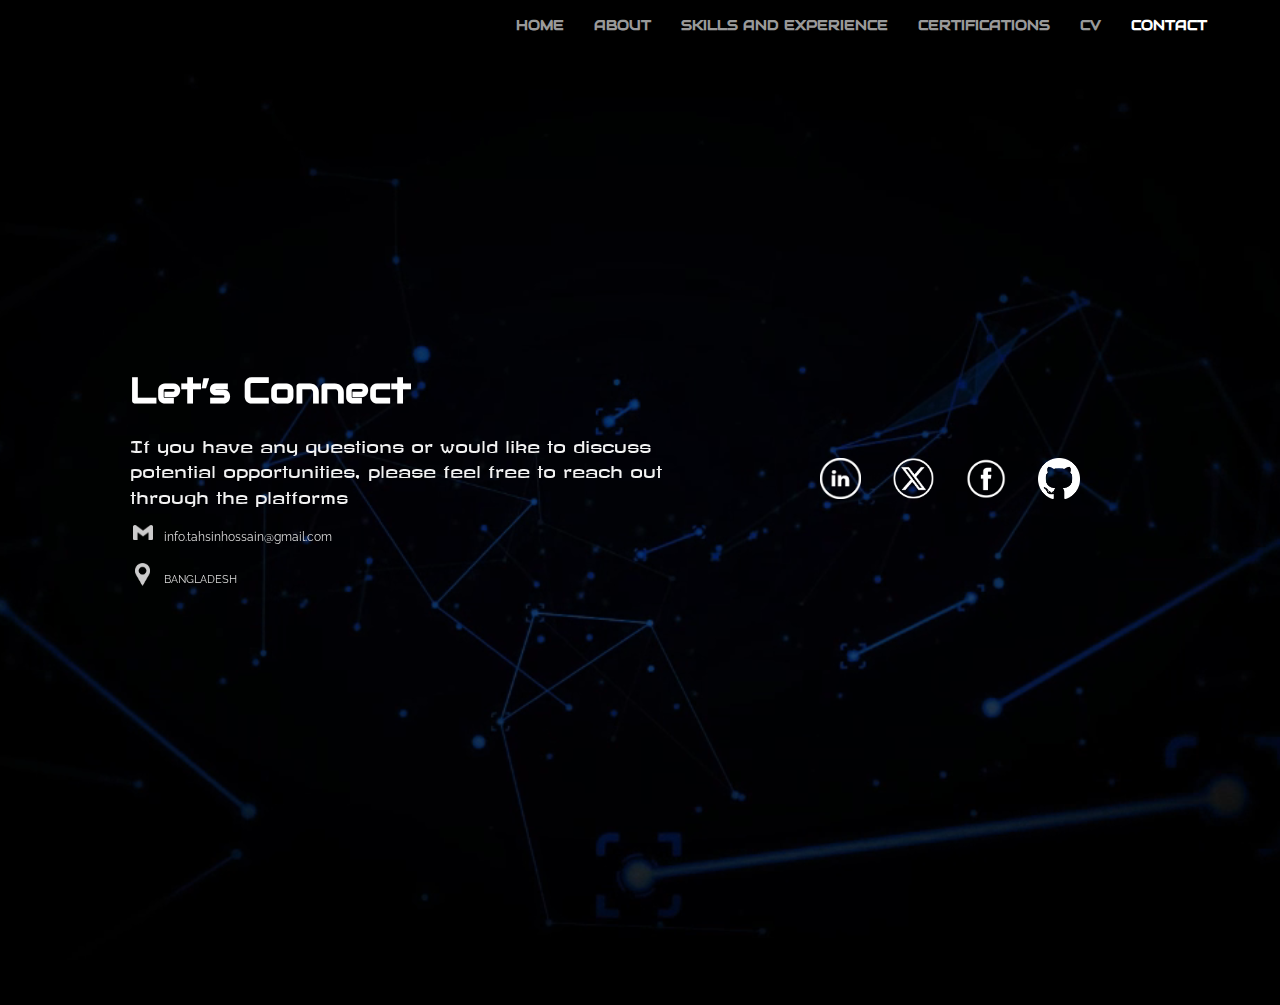
<file: Contact.html>
<!DOCTYPE html>
<html style="font-size: 16px;" lang="en"><head>
    <meta name="viewport" content="width=device-width, initial-scale=1.0">
    <meta charset="utf-8">
    <meta name="keywords" content="​Transform Ideas into Apps">
    <meta name="description" content="">
    <title>contact</title>
    <link rel="stylesheet" href="nicepage.css" media="screen">
<link rel="stylesheet" href="contact.css" media="screen">
    <script class="u-script" type="text/javascript" src="jquery.js" defer=""></script>
    <script class="u-script" type="text/javascript" src="nicepage.js" defer=""></script>
    <meta name="generator" content="Nicepage 7.8.18, nicepage.com">
    
    
    
    <link id="u-theme-google-font" rel="stylesheet" href="https://fonts.googleapis.com/css?family=Roboto:100,100i,300,300i,400,400i,500,500i,700,700i,900,900i|Open+Sans:300,300i,400,400i,500,500i,600,600i,700,700i,800,800i">
    <link id="u-page-google-font" rel="stylesheet" href="https://fonts.googleapis.com/css?family=Raleway:100,100i,200,200i,300,300i,400,400i,500,500i,600,600i,700,700i,800,800i,900,900i|Open+Sans:300,300i,400,400i,500,500i,600,600i,700,700i,800,800i|Audiowide:400|Revalia:400">
    <script type="application/ld+json">{
		"@context": "http://schema.org",
		"@type": "Organization",
		"name": "WebSite6500989"
}</script>
    <meta name="theme-color" content="#0d30e1">
    <meta property="og:title" content="contact">
    <meta property="og:type" content="website">
  <meta data-intl-tel-input-cdn-path="intlTelInput/"></head>
  <body data-path-to-root="./" data-include-products="false" class="u-body u-overlap u-overlap-transparent u-xl-mode" data-lang="en"><header class="u-clearfix u-header u-shading u-sticky u-sticky-475b u-header" id="header"><div class="u-clearfix u-sheet u-valign-middle-xs u-sheet-1">
        <h3 class="u-align-center u-custom-font u-headline u-hidden-xs u-text u-text-custom-color-57 u-text-1">
          <a href="/">MD TAHSIN HOSSAIN</a>
        </h3>
        <nav class="u-align-left u-font-size-14 u-menu u-menu-one-level u-offcanvas u-menu-1" role="navigation" data-responsive-from="MD">
          <div class="menu-collapse u-custom-font" style="font-size: 0.1875rem; letter-spacing: 0px; font-family: Audiowide; font-weight: 700; text-transform: uppercase;">
            <a class="u-button-style u-custom-active-border-color u-custom-active-color u-custom-border u-custom-border-color u-custom-borders u-custom-color u-custom-effect-duration u-custom-hover-border-color u-custom-hover-color u-custom-left-right-menu-spacing u-custom-padding-bottom u-custom-text-active-color u-custom-text-color u-custom-text-decoration u-custom-text-hover-color u-custom-text-shadow u-custom-text-shadow-blur u-custom-text-shadow-color u-custom-text-shadow-transparency u-custom-text-shadow-x u-custom-text-shadow-y u-custom-top-bottom-menu-spacing u-hamburger-link u-nav-link u-text-custom-color-10 u-hamburger-link-1" href="#" tabindex="-1" aria-label="Open menu" aria-controls="c379">
              <svg class="u-svg-link" preserveAspectRatio="xMidYMin slice" viewBox="0 0 302 302" style=""><use xlink:href="#svg-622f"></use></svg>
              <svg xmlns="http://www.w3.org/2000/svg" xmlns:xlink="http://www.w3.org/1999/xlink" version="1.1" id="svg-622f" x="0px" y="0px" viewBox="0 0 302 302" style="enable-background:new 0 0 302 302;" xml:space="preserve" class="u-svg-content"><g><rect y="36" width="302" height="30"></rect><rect y="236" width="302" height="30"></rect><rect y="136" width="302" height="30"></rect>
</g><g></g><g></g><g></g><g></g><g></g><g></g><g></g><g></g><g></g><g></g><g></g><g></g><g></g><g></g><g></g></svg>
            </a>
          </div>
          <div class="u-custom-menu u-nav-container">
            <ul role="menubar" class="u-custom-font u-nav u-spacing-30 u-unstyled u-nav-1"><li role="none" class="u-nav-item"><a tabindex="-1" role="menuitem" class="u-border-3 u-border-hover-grey-10 u-border-no-bottom u-border-no-left u-border-no-right u-button-style u-nav-link u-text-grey-40 u-text-hover-white" href="https://tahsin-hossain-portfolio.github.io" aria-haspopup="true" aria-expanded="true" style="padding: 4px 0px;">HOME</a>
</li><li role="none" class="u-nav-item"><a role="menuitem" class="u-border-3 u-border-hover-grey-10 u-border-no-bottom u-border-no-left u-border-no-right u-button-style u-nav-link u-text-grey-40 u-text-hover-white" href="about.html" style="padding: 4px 0px;">ABOUT</a>
</li><li role="none" class="u-nav-item"><a role="menuitem" class="u-border-3 u-border-hover-grey-10 u-border-no-bottom u-border-no-left u-border-no-right u-button-style u-nav-link u-text-grey-40 u-text-hover-white" href="Skills-and-experience.html" style="padding: 4px 0px;">SKILLS AND EXPERIENCE</a>
</li><li role="none" class="u-nav-item"><a role="menuitem" class="u-border-3 u-border-hover-grey-10 u-border-no-bottom u-border-no-left u-border-no-right u-button-style u-nav-link u-text-grey-40 u-text-hover-white" href="certifications.html" style="padding: 4px 0px;">CERTIFICATIONS</a>
</li><li role="none" class="u-nav-item"><a tabindex="-1" role="menuitem" class="u-border-3 u-border-hover-grey-10 u-border-no-bottom u-border-no-left u-border-no-right u-button-style u-nav-link u-text-grey-40 u-text-hover-white" href="https://drive.google.com/drive/folders/1waJUJA1GZY5mYCXyiVEcYdxzKfhUc7nD?usp=sharing" target="_blank" style="padding: 4px 0px;">CV</a>
</li><li role="none" class="u-nav-item"><a role="menuitem" class="u-border-3 u-border-hover-grey-10 u-border-no-bottom u-border-no-left u-border-no-right u-button-style u-nav-link u-text-grey-40 u-text-hover-white" href="Contact.html" style="padding: 4px 0px;">CONTACT</a>
</li></ul>
          </div>
          <div class="u-custom-menu u-nav-container-collapse" id="c379" role="region" aria-label="Menu panel">
            <div class="u-align-center u-black u-container-align-center u-container-style u-inner-container-layout u-opacity u-opacity-95 u-sidenav u-sidenav-1">
              <div class="u-inner-container-layout u-sidenav-overflow">
                <div class="u-menu-close" tabindex="-1" aria-label="Close menu"></div>
                <ul class="u-align-center u-custom-font u-nav u-popupmenu-items u-text-palette-1-light-3 u-unstyled u-nav-2" role="menubar"><li role="none" class="u-nav-item"><a tabindex="-1" role="menuitem" class="u-button-style u-nav-link" href="https://tahsin-hossain-portfolio.github.io" aria-haspopup="true" aria-expanded="true">HOME</a>
</li><li role="none" class="u-nav-item"><a role="menuitem" class="u-button-style u-nav-link" href="about.html">ABOUT</a>
</li><li role="none" class="u-nav-item"><a role="menuitem" class="u-button-style u-nav-link" href="Skills-and-experience.html">SKILLS AND EXPERIENCE</a>
</li><li role="none" class="u-nav-item"><a role="menuitem" class="u-button-style u-nav-link" href="certifications.html">CERTIFICATIONS</a>
</li><li role="none" class="u-nav-item"><a tabindex="-1" role="menuitem" class="u-button-style u-nav-link" href="https://drive.google.com/drive/folders/1waJUJA1GZY5mYCXyiVEcYdxzKfhUc7nD?usp=sharing" target="_blank">CV</a>
</li><li role="none" class="u-nav-item"><a role="menuitem" class="u-button-style u-nav-link" href="Contact.html">CONTACT</a>
</li></ul>
              </div>
            </div>
            <div class="u-black u-menu-overlay u-opacity u-opacity-70"></div>
          </div>
          <style class="menu-style native-dark-class-modified">@media (max-width: 939px) {
                    [data-responsive-from="MD"] .u-nav-container {
                        display: none;
                    }
                    [data-responsive-from="MD"] .menu-collapse {
                        display: block;
                    }
                }</style>
        </nav>
      </div></header>
    <section class="u-clearfix u-gradient u-uploaded-video u-video u-section-1" id="block-4">
      <div class="u-background-video u-expanded" style="">
        <div class="embed-responsive">
          <video class="embed-responsive-item" data-autoplay="1" loop="" muted="1" autoplay="autoplay" playsinline="">
            <source src="files/2025050918215.mp4" type="video/mp4">
            <p>Your browser does not support HTML5 video.</p>
          </video>
        </div>
      </div>
      <div class="u-clearfix u-sheet u-sheet-1">
        <div class="data-layout-selected u-clearfix u-expanded-width u-layout-wrap u-layout-wrap-1">
          <div class="u-layout">
            <div class="u-layout-row">
              <div class="u-align-center-sm u-align-center-xs u-align-left-lg u-align-left-md u-align-left-xl u-container-align-left-lg u-container-align-left-xl u-container-style u-layout-cell u-left-cell u-size-36 u-layout-cell-1">
                <div class="u-container-layout u-valign-bottom-lg u-valign-bottom-sm u-valign-bottom-xs u-container-layout-1">
                  <h2 class="u-align-left-lg u-align-left-md u-align-left-xl u-custom-font u-text u-text-body-alt-color u-text-default-lg u-text-default-md u-text-default-xl u-text-1"> Let’s Connect</h2>
                  <p class="u-align-left-lg u-align-left-md u-align-left-xl u-custom-font u-text u-text-grey-5 u-text-2"> If you have any questions or would like to discuss potential opportunities, please feel free to reach out through the platforms&nbsp;<br>
                  </p>
                  <img class="u-hidden-lg u-hidden-md u-hidden-sm u-hidden-xs u-image u-image-contain u-image-default u-opacity u-opacity-80 u-preserve-proportions u-image-1" src="images/Gmail_Logo_White_512px.png" alt="" data-image-width="682" data-image-height="512" data-href="mailto:info.tahsinhossain@gmail.com">
                  <p class="u-custom-font u-hidden-lg u-hidden-md u-hidden-sm u-hidden-xs u-text u-text-default u-text-grey-15 u-text-3">
                    <a class="u-active-none u-border-none u-btn u-button-link u-button-style u-custom-font u-font-raleway u-hover-none u-none u-text-grey-15 u-btn-1" href="mailto:info.tahsinhossain@gmail.com">info.tahsinhossain@gmail.com</a>
                  </p>
                  <img class="u-hidden-lg u-hidden-md u-hidden-sm u-hidden-xs u-image u-image-contain u-image-default u-opacity u-opacity-80 u-image-2" src="images/PngItem_3387860.png" alt="" data-image-width="342" data-image-height="512" data-href="https://www.google.com/maps/place/Bangladesh/">
                  <p class="u-custom-font u-hidden-lg u-hidden-md u-hidden-sm u-hidden-xs u-text u-text-default u-text-grey-15 u-text-4">
                    <a class="u-active-none u-border-none u-btn u-button-link u-button-style u-custom-font u-font-raleway u-hover-none u-none u-text-grey-15 u-btn-2" href="https://www.google.com/maps/place/Bangladesh/">BANGLADESH</a>
                  </p>
                </div>
              </div>
              <div class="u-align-right u-container-align-right u-container-align-right-xl u-container-style u-layout-cell u-right-cell u-size-24 u-layout-cell-2">
                <div class="u-container-layout u-valign-middle-xl u-container-layout-2">
                  <div class="u-hover-feature u-social-icons u-social-icons-1">
                    <a class="u-social-url" target="_blank" data-type="Custom" title="Linkedin" href="https://www.linkedin.com/in/md-tahsin-hossain/"><span class="u-file-icon u-icon u-social-custom u-social-icon u-text-custom-color-33 u-icon-1"><img src="images/Daco_53950-1d00a7a9.png" alt=""></span>
                    </a>
                    <a class="u-social-url" target="_blank" data-type="Custom" title="X" href="https://x.com/TAHSIN__HOSSAIN"><span class="u-file-icon u-icon u-social-custom u-social-icon u-text-custom-color-33 u-icon-2"><img src="images/Screenshoaat_1-removebg-preview-2b2a8086.png" alt=""></span>
                    </a>
                    <a class="u-social-url" target="_blank" data-type="Custom" title="Facebook" href="https://www.facebook.com/md.tahsinhossain.404"><span class="u-file-icon u-icon u-social-custom u-social-icon u-text-custom-color-33 u-icon-3"><img src="images/WhatsApp_Image_2025-05-03_at_14.15.11_338522d5-removebg-preview-3db5a6eb.png" alt=""></span>
                    </a>
                    <a class="u-social-url" target="_blank" data-type="Custom" title="GitHub" href="https://github.com/md-tahsin-hossain"><span class="u-file-icon u-icon u-social-custom u-social-icon u-text-custom-color-33 u-icon-4"><img src="images/kindpng_1280233-1d8f4085.png" alt=""></span>
                    </a>
                  </div>
                </div>
              </div>
            </div>
          </div>
        </div>
      </div>
      
    </section>
    <style class="native-dark-class-modified u-overlap-style">.u-overlap:not(.u-sticky-scroll) .u-header {
background-color: #000000 !important
}</style>
    
    
  
</body></html>
</file>
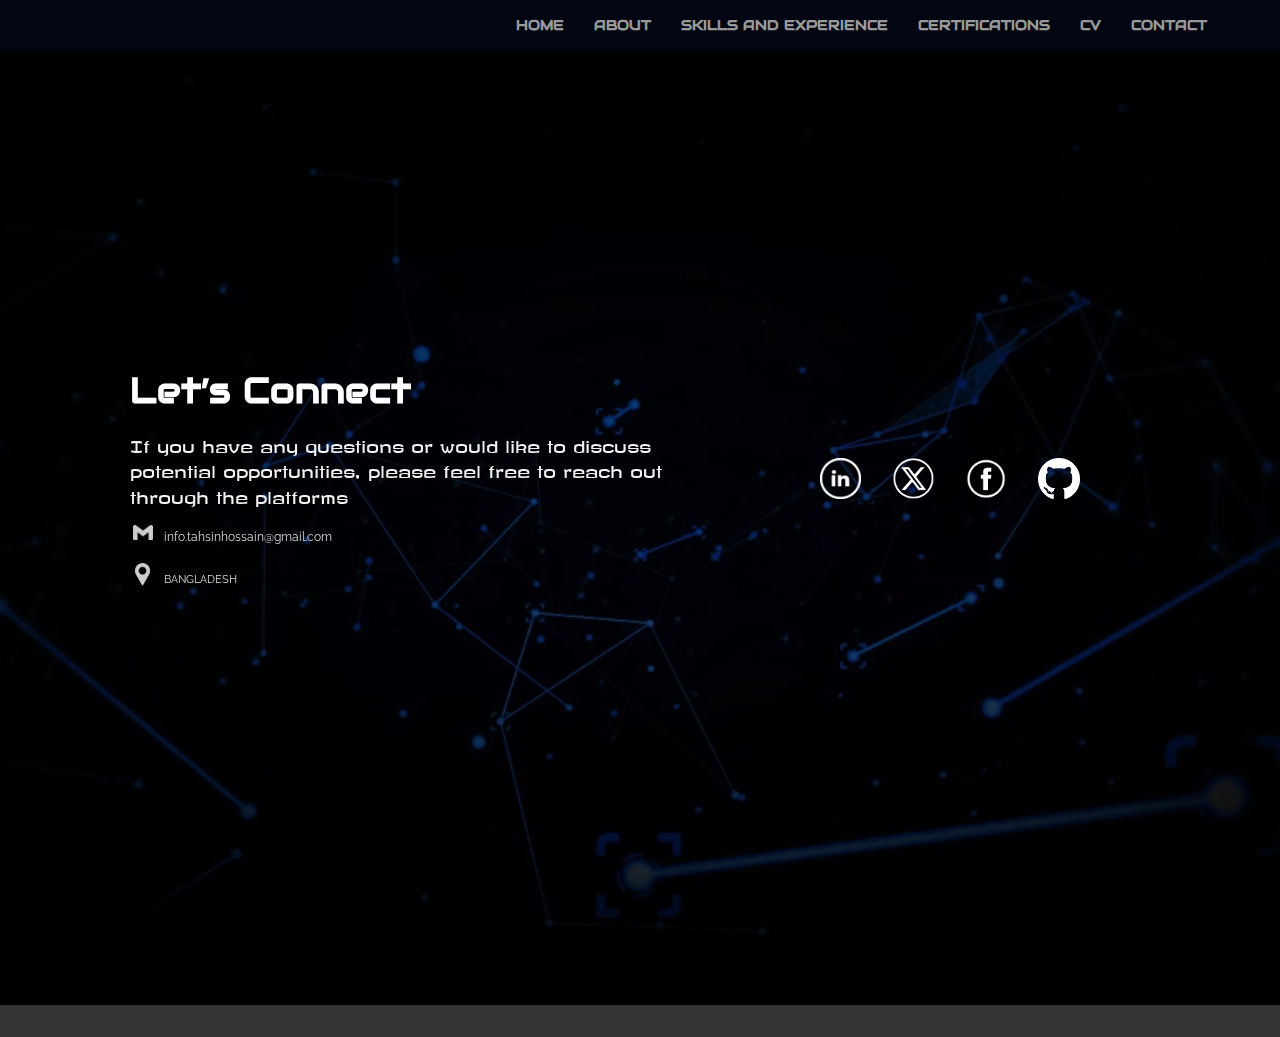
<file: contact.html>
<!DOCTYPE html>
<html style="font-size: 16px;" lang="en"><head>
    <meta name="viewport" content="width=device-width, initial-scale=1.0">
    <meta charset="utf-8">
    <meta name="keywords" content="​Transform Ideas into Apps">
    <meta name="description" content="">
    <title>contact</title>
    <link rel="stylesheet" href="nicepage.css" media="screen">
<link rel="stylesheet" href="contact.css" media="screen">
    <script class="u-script" type="text/javascript" src="jquery.js" defer=""></script>
    <script class="u-script" type="text/javascript" src="nicepage.js" defer=""></script>
    <meta name="generator" content="Nicepage 7.8.18, nicepage.com">
    
    
    
    <link id="u-theme-google-font" rel="stylesheet" href="https://fonts.googleapis.com/css?family=Roboto:100,100i,300,300i,400,400i,500,500i,700,700i,900,900i|Open+Sans:300,300i,400,400i,500,500i,600,600i,700,700i,800,800i">
    <link id="u-page-google-font" rel="stylesheet" href="https://fonts.googleapis.com/css?family=Raleway:100,100i,200,200i,300,300i,400,400i,500,500i,600,600i,700,700i,800,800i,900,900i|Open+Sans:300,300i,400,400i,500,500i,600,600i,700,700i,800,800i|Audiowide:400|Revalia:400">
    <script type="application/ld+json">{
		"@context": "http://schema.org",
		"@type": "Organization",
		"name": "WebSite6500989"
}</script>
    <meta name="theme-color" content="#0d30e1">
    <meta property="og:title" content="contact">
    <meta property="og:type" content="website">
  <meta data-intl-tel-input-cdn-path="intlTelInput/"></head>
  <body data-path-to-root="./" data-include-products="false" class="u-body u-overlap u-overlap-transparent u-xl-mode" data-lang="en"><header class="u-clearfix u-header u-shading u-sticky u-sticky-475b u-header" id="header"><div class="u-clearfix u-sheet u-valign-middle-xs u-sheet-1">
        <h3 class="u-align-center u-custom-font u-headline u-hidden-xs u-text u-text-custom-color-57 u-text-1">
          <a href="/">MD TAHSIN HOSSAIN</a>
        </h3>
        <nav class="u-align-left u-font-size-14 u-menu u-menu-one-level u-offcanvas u-menu-1" role="navigation" data-responsive-from="MD">
          <div class="menu-collapse u-custom-font" style="font-size: 0.1875rem; letter-spacing: 0px; font-family: Audiowide; font-weight: 700; text-transform: uppercase;">
            <a class="u-button-style u-custom-active-border-color u-custom-active-color u-custom-border u-custom-border-color u-custom-borders u-custom-color u-custom-effect-duration u-custom-hover-border-color u-custom-hover-color u-custom-left-right-menu-spacing u-custom-padding-bottom u-custom-text-active-color u-custom-text-color u-custom-text-decoration u-custom-text-hover-color u-custom-text-shadow u-custom-text-shadow-blur u-custom-text-shadow-color u-custom-text-shadow-transparency u-custom-text-shadow-x u-custom-text-shadow-y u-custom-top-bottom-menu-spacing u-hamburger-link u-nav-link u-text-custom-color-10 u-hamburger-link-1" href="#" tabindex="-1" aria-label="Open menu" aria-controls="c379">
              <svg class="u-svg-link" preserveAspectRatio="xMidYMin slice" viewBox="0 0 302 302" style=""><use xlink:href="#svg-622f"></use></svg>
              <svg xmlns="http://www.w3.org/2000/svg" xmlns:xlink="http://www.w3.org/1999/xlink" version="1.1" id="svg-622f" x="0px" y="0px" viewBox="0 0 302 302" style="enable-background:new 0 0 302 302;" xml:space="preserve" class="u-svg-content"><g><rect y="36" width="302" height="30"></rect><rect y="236" width="302" height="30"></rect><rect y="136" width="302" height="30"></rect>
</g><g></g><g></g><g></g><g></g><g></g><g></g><g></g><g></g><g></g><g></g><g></g><g></g><g></g><g></g><g></g></svg>
            </a>
          </div>
          <div class="u-custom-menu u-nav-container">
            <ul role="menubar" class="u-custom-font u-nav u-spacing-30 u-unstyled u-nav-1"><li role="none" class="u-nav-item"><a tabindex="-1" role="menuitem" class="u-border-3 u-border-hover-grey-10 u-border-no-bottom u-border-no-left u-border-no-right u-button-style u-nav-link u-text-grey-40 u-text-hover-white" href="https://tahsin-hossain-portfolio.github.io" aria-haspopup="true" aria-expanded="true" style="padding: 4px 0px;">HOME</a>
</li><li role="none" class="u-nav-item"><a role="menuitem" class="u-border-3 u-border-hover-grey-10 u-border-no-bottom u-border-no-left u-border-no-right u-button-style u-nav-link u-text-grey-40 u-text-hover-white" href="about.html" style="padding: 4px 0px;">ABOUT</a>
</li><li role="none" class="u-nav-item"><a role="menuitem" class="u-border-3 u-border-hover-grey-10 u-border-no-bottom u-border-no-left u-border-no-right u-button-style u-nav-link u-text-grey-40 u-text-hover-white" href="Skills-and-experience.html" style="padding: 4px 0px;">SKILLS AND EXPERIENCE</a>
</li><li role="none" class="u-nav-item"><a role="menuitem" class="u-border-3 u-border-hover-grey-10 u-border-no-bottom u-border-no-left u-border-no-right u-button-style u-nav-link u-text-grey-40 u-text-hover-white" href="certifications.html" style="padding: 4px 0px;">CERTIFICATIONS</a>
</li><li role="none" class="u-nav-item"><a tabindex="-1" role="menuitem" class="u-border-3 u-border-hover-grey-10 u-border-no-bottom u-border-no-left u-border-no-right u-button-style u-nav-link u-text-grey-40 u-text-hover-white" href="https://drive.google.com/drive/folders/1waJUJA1GZY5mYCXyiVEcYdxzKfhUc7nD?usp=sharing" target="_blank" style="padding: 4px 0px;">CV</a>
</li><li role="none" class="u-nav-item"><a role="menuitem" class="u-border-3 u-border-hover-grey-10 u-border-no-bottom u-border-no-left u-border-no-right u-button-style u-nav-link u-text-grey-40 u-text-hover-white" href="Contact.html" style="padding: 4px 0px;">CONTACT</a>
</li></ul>
          </div>
          <div class="u-custom-menu u-nav-container-collapse" id="c379" role="region" aria-label="Menu panel">
            <div class="u-align-center u-black u-container-align-center u-container-style u-inner-container-layout u-opacity u-opacity-95 u-sidenav u-sidenav-1">
              <div class="u-inner-container-layout u-sidenav-overflow">
                <div class="u-menu-close" tabindex="-1" aria-label="Close menu"></div>
                <ul class="u-align-center u-custom-font u-nav u-popupmenu-items u-text-palette-1-light-3 u-unstyled u-nav-2" role="menubar"><li role="none" class="u-nav-item"><a tabindex="-1" role="menuitem" class="u-button-style u-nav-link" href="https://tahsin-hossain-portfolio.github.io" aria-haspopup="true" aria-expanded="true">HOME</a>
</li><li role="none" class="u-nav-item"><a role="menuitem" class="u-button-style u-nav-link" href="about.html">ABOUT</a>
</li><li role="none" class="u-nav-item"><a role="menuitem" class="u-button-style u-nav-link" href="Skills-and-experience.html">SKILLS AND EXPERIENCE</a>
</li><li role="none" class="u-nav-item"><a role="menuitem" class="u-button-style u-nav-link" href="certifications.html">CERTIFICATIONS</a>
</li><li role="none" class="u-nav-item"><a tabindex="-1" role="menuitem" class="u-button-style u-nav-link" href="https://drive.google.com/drive/folders/1waJUJA1GZY5mYCXyiVEcYdxzKfhUc7nD?usp=sharing" target="_blank">CV</a>
</li><li role="none" class="u-nav-item"><a role="menuitem" class="u-button-style u-nav-link" href="Contact.html">CONTACT</a>
</li></ul>
              </div>
            </div>
            <div class="u-black u-menu-overlay u-opacity u-opacity-70"></div>
          </div>
          <style class="menu-style native-dark-class-modified">@media (max-width: 939px) {
                    [data-responsive-from="MD"] .u-nav-container {
                        display: none;
                    }
                    [data-responsive-from="MD"] .menu-collapse {
                        display: block;
                    }
                }</style>
        </nav>
      </div></header>
    <section class="u-clearfix u-gradient u-uploaded-video u-video u-section-1" id="block-4">
      <div class="u-background-video u-expanded" style="">
        <div class="embed-responsive">
          <video class="embed-responsive-item" data-autoplay="1" loop="" muted="1" autoplay="autoplay" playsinline="">
            <source src="files/2025050918215.mp4" type="video/mp4">
            <p>Your browser does not support HTML5 video.</p>
          </video>
        </div>
      </div>
      <div class="u-clearfix u-sheet u-sheet-1">
        <div class="data-layout-selected u-clearfix u-expanded-width u-layout-wrap u-layout-wrap-1">
          <div class="u-layout">
            <div class="u-layout-row">
              <div class="u-align-center-sm u-align-center-xs u-align-left-lg u-align-left-md u-align-left-xl u-container-align-left-lg u-container-align-left-xl u-container-style u-layout-cell u-left-cell u-size-36 u-layout-cell-1">
                <div class="u-container-layout u-valign-bottom-lg u-valign-bottom-sm u-valign-bottom-xs u-container-layout-1">
                  <h2 class="u-align-left-lg u-align-left-md u-align-left-xl u-custom-font u-text u-text-body-alt-color u-text-default-lg u-text-default-md u-text-default-xl u-text-1"> Let’s Connect</h2>
                  <p class="u-align-left-lg u-align-left-md u-align-left-xl u-custom-font u-text u-text-grey-5 u-text-2"> If you have any questions or would like to discuss potential opportunities, please feel free to reach out through the platforms&nbsp;<br>
                  </p>
                  <img class="u-hidden-lg u-hidden-md u-hidden-sm u-hidden-xs u-image u-image-contain u-image-default u-opacity u-opacity-80 u-preserve-proportions u-image-1" src="images/Gmail_Logo_White_512px.png" alt="" data-image-width="682" data-image-height="512" data-href="mailto:info.tahsinhossain@gmail.com">
                  <p class="u-custom-font u-hidden-lg u-hidden-md u-hidden-sm u-hidden-xs u-text u-text-default u-text-grey-15 u-text-3">
                    <a class="u-active-none u-border-none u-btn u-button-link u-button-style u-custom-font u-font-raleway u-hover-none u-none u-text-grey-15 u-btn-1" href="mailto:info.tahsinhossain@gmail.com">info.tahsinhossain@gmail.com</a>
                  </p>
                  <img class="u-hidden-lg u-hidden-md u-hidden-sm u-hidden-xs u-image u-image-contain u-image-default u-opacity u-opacity-80 u-image-2" src="images/PngItem_3387860.png" alt="" data-image-width="342" data-image-height="512" data-href="https://www.google.com/maps/place/Bangladesh/">
                  <p class="u-custom-font u-hidden-lg u-hidden-md u-hidden-sm u-hidden-xs u-text u-text-default u-text-grey-15 u-text-4">
                    <a class="u-active-none u-border-none u-btn u-button-link u-button-style u-custom-font u-font-raleway u-hover-none u-none u-text-grey-15 u-btn-2" href="https://www.google.com/maps/place/Bangladesh/">BANGLADESH</a>
                  </p>
                </div>
              </div>
              <div class="u-align-right u-container-align-right u-container-align-right-xl u-container-style u-layout-cell u-right-cell u-size-24 u-layout-cell-2">
                <div class="u-container-layout u-valign-middle-xl u-container-layout-2">
                  <div class="u-hover-feature u-social-icons u-social-icons-1">
                    <a class="u-social-url" target="_blank" data-type="Custom" title="Linkedin" href="https://www.linkedin.com/in/md-tahsin-hossain/"><span class="u-file-icon u-icon u-social-custom u-social-icon u-text-custom-color-33 u-icon-1"><img src="images/Daco_53950-1d00a7a9.png" alt=""></span>
                    </a>
                    <a class="u-social-url" target="_blank" data-type="Custom" title="X" href="https://x.com/TAHSIN__HOSSAIN"><span class="u-file-icon u-icon u-social-custom u-social-icon u-text-custom-color-33 u-icon-2"><img src="images/Screenshoaat_1-removebg-preview-2b2a8086.png" alt=""></span>
                    </a>
                    <a class="u-social-url" target="_blank" data-type="Custom" title="Facebook" href="https://www.facebook.com/md.tahsinhossain.404"><span class="u-file-icon u-icon u-social-custom u-social-icon u-text-custom-color-33 u-icon-3"><img src="images/WhatsApp_Image_2025-05-03_at_14.15.11_338522d5-removebg-preview-3db5a6eb.png" alt=""></span>
                    </a>
                    <a class="u-social-url" target="_blank" data-type="Custom" title="GitHub" href="https://github.com/md-tahsin-hossain"><span class="u-file-icon u-icon u-social-custom u-social-icon u-text-custom-color-33 u-icon-4"><img src="images/kindpng_1280233-1d8f4085.png" alt=""></span>
                    </a>
                  </div>
                </div>
              </div>
            </div>
          </div>
        </div>
      </div>
      
    </section>
    <style class="native-dark-class-modified u-overlap-style">.u-overlap:not(.u-sticky-scroll) .u-header {
background-color: #010612 !important
}</style>
    
    
    
    
    <section class="u-backlink u-clearfix u-grey-80"></section>
  
</body></html>
</file>
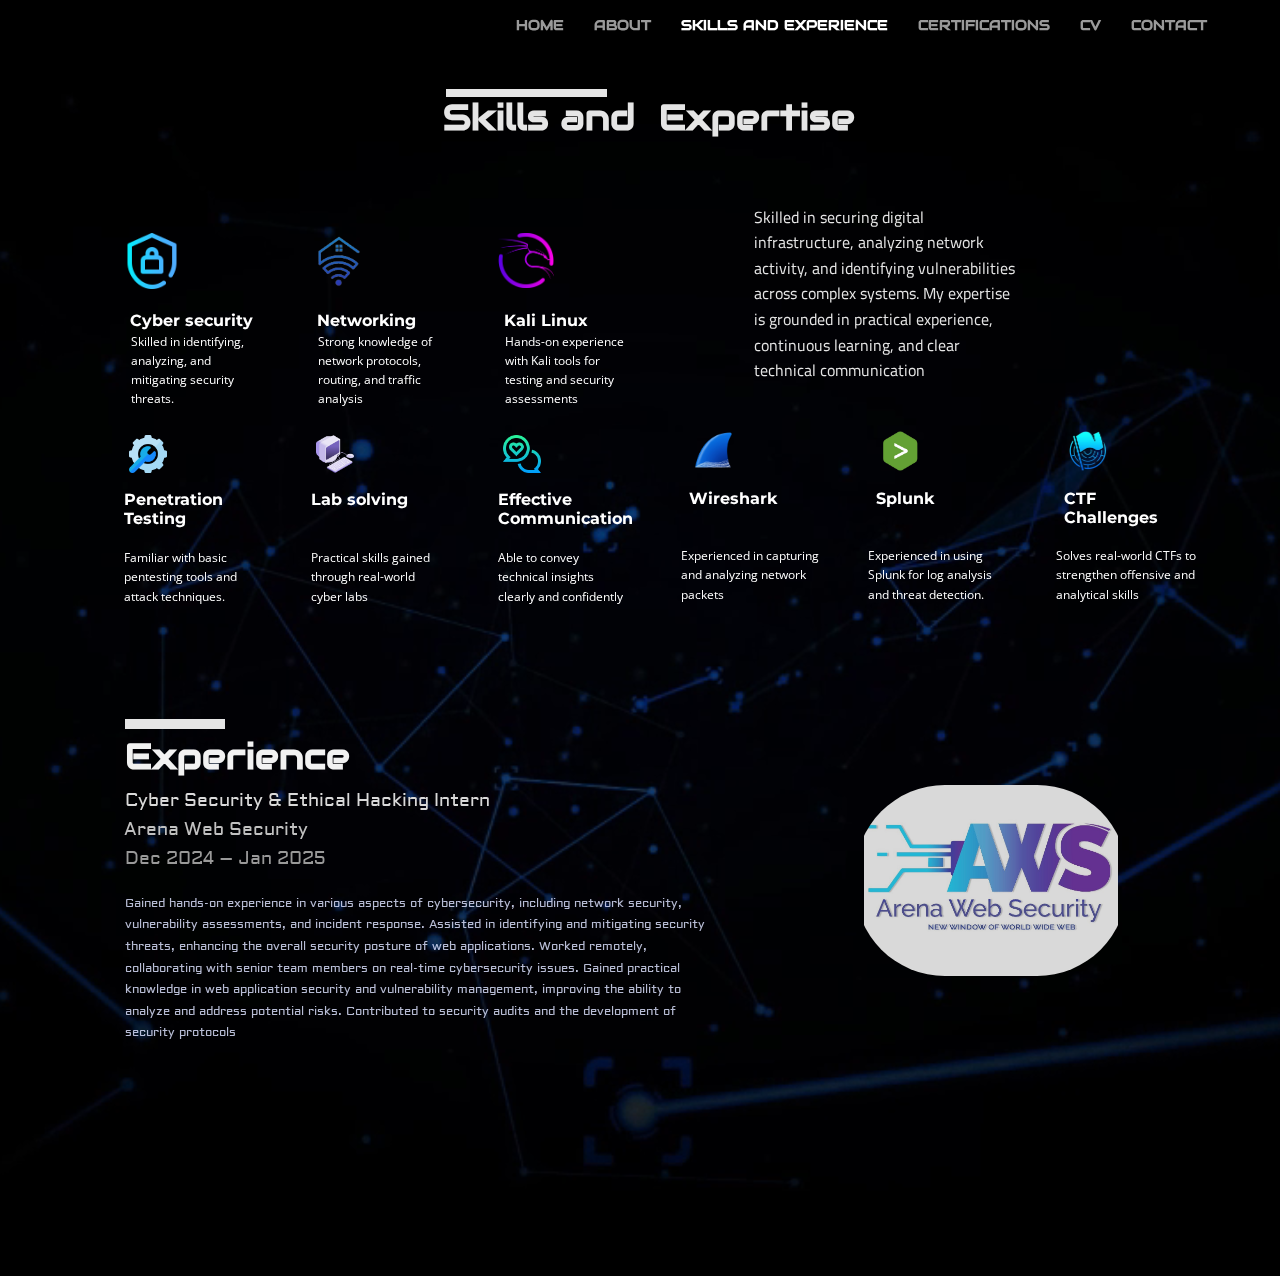
<file: Skills-and-experience.html>
<!DOCTYPE html>
<html style="font-size: 16px;" lang="en"><head>
    <meta name="viewport" content="width=device-width, initial-scale=1.0">
    <meta charset="utf-8">
    <meta name="keywords" content="Skills and&nbsp; Expertise">
    <meta name="description" content="">
    <title>skills and experience</title>
    <link rel="stylesheet" href="nicepage.css" media="screen">
<link rel="stylesheet" href="skills-and-experience.css" media="screen">
    <script class="u-script" type="text/javascript" src="jquery.js" defer=""></script>
    <script class="u-script" type="text/javascript" src="nicepage.js" defer=""></script>
    <meta name="generator" content="Nicepage 7.8.18, nicepage.com">
    
    
    
    <link id="u-theme-google-font" rel="stylesheet" href="https://fonts.googleapis.com/css?family=Roboto:100,100i,300,300i,400,400i,500,500i,700,700i,900,900i|Open+Sans:300,300i,400,400i,500,500i,600,600i,700,700i,800,800i">
    <link id="u-page-google-font" rel="stylesheet" href="https://fonts.googleapis.com/css?family=Montserrat:100,100i,200,200i,300,300i,400,400i,500,500i,600,600i,700,700i,800,800i,900,900i|Titillium+Web:200,200i,300,300i,400,400i,600,600i,700,700i,900|Open+Sans:300,300i,400,400i,500,500i,600,600i,700,700i,800,800i|Audiowide:400|Aldrich:400">
    <script type="application/ld+json">{
		"@context": "http://schema.org",
		"@type": "Organization",
		"name": "WebSite6500989"
}</script>
    <meta name="theme-color" content="#0d30e1">
    <meta property="og:title" content="skills and experience">
    <meta property="og:type" content="website">
  <meta data-intl-tel-input-cdn-path="intlTelInput/"></head>
  <body data-path-to-root="./" data-include-products="false" class="u-body u-overlap u-overlap-contrast u-overlap-transparent u-xl-mode" data-lang="en"><header class="u-clearfix u-header u-shading u-sticky u-sticky-475b u-header" id="header"><div class="u-clearfix u-sheet u-valign-middle-xs u-sheet-1">
        <h3 class="u-align-center u-custom-font u-headline u-hidden-xs u-text u-text-custom-color-57 u-text-1">
          <a href="/">MD TAHSIN HOSSAIN</a>
        </h3>
        <nav class="u-align-left u-font-size-14 u-menu u-menu-one-level u-offcanvas u-menu-1" role="navigation" data-responsive-from="MD">
          <div class="menu-collapse u-custom-font" style="font-size: 0.1875rem; letter-spacing: 0px; font-family: Audiowide; font-weight: 700; text-transform: uppercase;">
            <a class="u-button-style u-custom-active-border-color u-custom-active-color u-custom-border u-custom-border-color u-custom-borders u-custom-color u-custom-effect-duration u-custom-hover-border-color u-custom-hover-color u-custom-left-right-menu-spacing u-custom-padding-bottom u-custom-text-active-color u-custom-text-color u-custom-text-decoration u-custom-text-hover-color u-custom-text-shadow u-custom-text-shadow-blur u-custom-text-shadow-color u-custom-text-shadow-transparency u-custom-text-shadow-x u-custom-text-shadow-y u-custom-top-bottom-menu-spacing u-hamburger-link u-nav-link u-text-custom-color-10 u-hamburger-link-1" href="#" tabindex="-1" aria-label="Open menu" aria-controls="c379">
              <svg class="u-svg-link" preserveAspectRatio="xMidYMin slice" viewBox="0 0 302 302" style=""><use xlink:href="#svg-622f"></use></svg>
              <svg xmlns="http://www.w3.org/2000/svg" xmlns:xlink="http://www.w3.org/1999/xlink" version="1.1" id="svg-622f" x="0px" y="0px" viewBox="0 0 302 302" style="enable-background:new 0 0 302 302;" xml:space="preserve" class="u-svg-content"><g><rect y="36" width="302" height="30"></rect><rect y="236" width="302" height="30"></rect><rect y="136" width="302" height="30"></rect>
</g><g></g><g></g><g></g><g></g><g></g><g></g><g></g><g></g><g></g><g></g><g></g><g></g><g></g><g></g><g></g></svg>
            </a>
          </div>
          <div class="u-custom-menu u-nav-container">
            <ul role="menubar" class="u-custom-font u-nav u-spacing-30 u-unstyled u-nav-1"><li role="none" class="u-nav-item"><a tabindex="-1" role="menuitem" class="u-border-3 u-border-hover-grey-10 u-border-no-bottom u-border-no-left u-border-no-right u-button-style u-nav-link u-text-grey-40 u-text-hover-white" href="https://tahsin-hossain-portfolio.github.io" aria-haspopup="true" aria-expanded="true" style="padding: 4px 0px;">HOME</a>
</li><li role="none" class="u-nav-item"><a role="menuitem" class="u-border-3 u-border-hover-grey-10 u-border-no-bottom u-border-no-left u-border-no-right u-button-style u-nav-link u-text-grey-40 u-text-hover-white" href="about.html" style="padding: 4px 0px;">ABOUT</a>
</li><li role="none" class="u-nav-item"><a role="menuitem" class="u-border-3 u-border-hover-grey-10 u-border-no-bottom u-border-no-left u-border-no-right u-button-style u-nav-link u-text-grey-40 u-text-hover-white" href="Skills-and-experience.html" style="padding: 4px 0px;">SKILLS AND EXPERIENCE</a>
</li><li role="none" class="u-nav-item"><a role="menuitem" class="u-border-3 u-border-hover-grey-10 u-border-no-bottom u-border-no-left u-border-no-right u-button-style u-nav-link u-text-grey-40 u-text-hover-white" href="certifications.html" style="padding: 4px 0px;">CERTIFICATIONS</a>
</li><li role="none" class="u-nav-item"><a tabindex="-1" role="menuitem" class="u-border-3 u-border-hover-grey-10 u-border-no-bottom u-border-no-left u-border-no-right u-button-style u-nav-link u-text-grey-40 u-text-hover-white" href="https://drive.google.com/drive/folders/1waJUJA1GZY5mYCXyiVEcYdxzKfhUc7nD?usp=sharing" target="_blank" style="padding: 4px 0px;">CV</a>
</li><li role="none" class="u-nav-item"><a role="menuitem" class="u-border-3 u-border-hover-grey-10 u-border-no-bottom u-border-no-left u-border-no-right u-button-style u-nav-link u-text-grey-40 u-text-hover-white" href="Contact.html" style="padding: 4px 0px;">CONTACT</a>
</li></ul>
          </div>
          <div class="u-custom-menu u-nav-container-collapse" id="c379" role="region" aria-label="Menu panel">
            <div class="u-align-center u-black u-container-align-center u-container-style u-inner-container-layout u-opacity u-opacity-95 u-sidenav u-sidenav-1">
              <div class="u-inner-container-layout u-sidenav-overflow">
                <div class="u-menu-close" tabindex="-1" aria-label="Close menu"></div>
                <ul class="u-align-center u-custom-font u-nav u-popupmenu-items u-text-palette-1-light-3 u-unstyled u-nav-2" role="menubar"><li role="none" class="u-nav-item"><a tabindex="-1" role="menuitem" class="u-button-style u-nav-link" href="https://tahsin-hossain-portfolio.github.io" aria-haspopup="true" aria-expanded="true">HOME</a>
</li><li role="none" class="u-nav-item"><a role="menuitem" class="u-button-style u-nav-link" href="about.html">ABOUT</a>
</li><li role="none" class="u-nav-item"><a role="menuitem" class="u-button-style u-nav-link" href="Skills-and-experience.html">SKILLS AND EXPERIENCE</a>
</li><li role="none" class="u-nav-item"><a role="menuitem" class="u-button-style u-nav-link" href="certifications.html">CERTIFICATIONS</a>
</li><li role="none" class="u-nav-item"><a tabindex="-1" role="menuitem" class="u-button-style u-nav-link" href="https://drive.google.com/drive/folders/1waJUJA1GZY5mYCXyiVEcYdxzKfhUc7nD?usp=sharing" target="_blank">CV</a>
</li><li role="none" class="u-nav-item"><a role="menuitem" class="u-button-style u-nav-link" href="Contact.html">CONTACT</a>
</li></ul>
              </div>
            </div>
            <div class="u-black u-menu-overlay u-opacity u-opacity-70"></div>
          </div>
          <style class="menu-style native-dark-class-modified">@media (max-width: 939px) {
                    [data-responsive-from="MD"] .u-nav-container {
                        display: none;
                    }
                    [data-responsive-from="MD"] .menu-collapse {
                        display: block;
                    }
                }</style>
        </nav>
      </div></header>
    <section class="u-clearfix u-gradient u-uploaded-video u-video u-section-1" id="sec-b4e6">
      <div class="u-background-video u-expanded" style="">
        <div class="embed-responsive">
          <video class="embed-responsive-item" data-autoplay="1" loop="" muted="1" autoplay="autoplay" playsinline="">
            <source src="files/2025050918215.mp4" type="video/mp4">
            <p>Your browser does not support HTML5 video.</p>
          </video>
        </div>
      </div>
      <div class="u-clearfix u-sheet u-sheet-1">
        <div class="u-border-8 u-border-grey-10 u-line u-line-horizontal u-line-1"></div>
        <h1 class="u-custom-font u-text u-text-default-xl u-text-grey-10 u-text-1">Skills and&nbsp; Expertise</h1>
        <div class="u-expanded-width-sm u-expanded-width-xs u-layout-grid u-list u-list-1">
          <div class="u-repeater u-repeater-1">
            <div class="u-container-style u-list-item u-opacity u-opacity-10 u-radius u-repeater-item u-shading u-shape-round u-list-item-1">
              <div class="u-container-layout u-similar-container u-container-layout-1">
                <div class="u-clearfix u-group-elements u-hover-feature u-group-elements-1"><span class="u-align-left u-file-icon u-icon u-icon-1"><img src="images/7166256.png" alt=""></span>
                  <h6 class="u-align-center-xs u-align-left-lg u-align-left-md u-align-left-sm u-align-left-xl u-text u-text-default u-text-2"> Cyber security</h6>
                  <p class="u-align-center-xs u-align-left-lg u-align-left-md u-align-left-sm u-align-left-xl u-text u-text-default-lg u-text-default-md u-text-default-sm u-text-default-xl u-text-3"> Skilled in identifying, analyzing, and mitigating security threats.</p>
                </div>
              </div>
            </div>
            <div class="u-container-style u-list-item u-opacity u-opacity-10 u-radius u-repeater-item u-shading u-shape-round u-list-item-2">
              <div class="u-container-layout u-similar-container u-container-layout-2">
                <div class="u-clearfix u-group-elements u-hover-feature u-group-elements-2"><span class="u-align-left u-file-icon u-icon u-icon-2"><img src="images/Screenshot_4-removebg-preview.png" alt=""></span>
                  <h6 class="u-align-center-xs u-align-left-lg u-align-left-md u-align-left-sm u-align-left-xl u-text u-text-4"> Networking</h6>
                  <p class="u-align-center-xs u-align-left-lg u-align-left-md u-align-left-sm u-align-left-xl u-text u-text-5"> Strong knowledge of network protocols, routing, and traffic analysis</p>
                </div>
              </div>
            </div>
            <div class="u-container-style u-list-item u-opacity u-opacity-10 u-radius u-repeater-item u-shading u-shape-round u-list-item-3">
              <div class="u-container-layout u-similar-container u-container-layout-3">
                <div class="u-clearfix u-group-elements u-hover-feature u-group-elements-3"><span class="u-align-left u-file-icon u-icon u-icon-3"><img src="images/distributor-logo-kali-linux-icon-2048x2005-dki611fk.png" alt=""></span>
                  <h6 class="u-align-center-xs u-align-left-lg u-align-left-md u-align-left-sm u-align-left-xl u-text u-text-6"> Kali Linux</h6>
                  <p class="u-align-center-xs u-align-left-lg u-align-left-md u-align-left-sm u-align-left-xl u-text u-text-7"> Hands-on experience with Kali tools for testing and security assessments</p>
                </div>
              </div>
            </div>
          </div>
        </div>
        <p class="u-align-center-sm u-align-right-md u-align-right-xs u-custom-font u-font-titillium-web u-hidden-lg u-hidden-sm u-hidden-xs u-text u-text-grey-10 u-text-8"> Skilled in securing digital infrastructure, analyzing network activity, and identifying vulnerabilities across complex systems. My expertise is grounded in practical experience, continuous learning, and clear technical communication</p>
        <div class="custom-expanded u-list u-preserve-proportions u-list-2">
          <div class="u-repeater u-repeater-2">
            <div class="u-container-style u-list-item u-opacity u-opacity-10 u-radius u-repeater-item u-shading u-shape-round u-list-item-4">
              <div class="u-container-layout u-similar-container u-container-layout-4">
                <div class="custom-expanded u-clearfix u-expanded-width-lg u-expanded-width-md u-expanded-width-sm u-expanded-width-xl u-group-elements u-hover-feature u-group-elements-4"><span class="u-align-left u-file-icon u-hover-feature u-icon u-icon-rectangle u-icon-4"><img src="images/807262.png" alt=""></span>
                  <h6 class="u-align-left u-text u-text-9"> Penetration Testing</h6>
                  <p class="u-align-left u-text u-text-10"> Familiar with basic pentesting tools and attack techniques.</p>
                </div>
              </div>
            </div>
            <div class="u-container-style u-list-item u-opacity u-opacity-10 u-radius u-repeater-item u-shading u-shape-round u-list-item-5">
              <div class="u-container-layout u-similar-container u-container-layout-5">
                <div class="custom-expanded u-clearfix u-expanded-width-lg u-expanded-width-md u-expanded-width-sm u-expanded-width-xl u-group-elements u-hover-feature u-group-elements-5"><span class="u-align-left u-file-icon u-hover-feature u-icon u-icon-rectangle u-icon-5"><img src="images/10740608.png" alt=""></span>
                  <h6 class="u-align-left u-text u-text-11"> Lab solving</h6>
                  <p class="u-align-left u-text u-text-12">
                    <br> Practical skills gained through real-world cyber labs<br>
                  </p>
                </div>
              </div>
            </div>
            <div class="u-container-style u-list-item u-opacity u-opacity-10 u-radius u-repeater-item u-shading u-shape-round u-list-item-6">
              <div class="u-container-layout u-similar-container u-container-layout-6">
                <div class="custom-expanded u-clearfix u-expanded-width-lg u-expanded-width-md u-expanded-width-sm u-expanded-width-xl u-group-elements u-hover-feature u-group-elements-6"><span class="u-align-left u-file-icon u-hover-feature u-icon u-icon-rectangle u-icon-6"><img src="images/5622639.png" alt=""></span>
                  <h6 class="u-align-left u-text u-text-13"> Effective Communication</h6>
                  <p class="u-align-left u-text u-text-14"> Able to convey technical insights clearly and confidently</p>
                </div>
              </div>
            </div>
          </div>
        </div>
        <div class="custom-expanded u-list u-preserve-proportions u-list-3">
          <div class="u-repeater u-repeater-3">
            <div class="u-container-style u-list-item u-opacity u-opacity-10 u-radius u-repeater-item u-shading u-shape-round u-list-item-7">
              <div class="u-container-layout u-similar-container u-container-layout-7">
                <div class="custom-expanded u-clearfix u-expanded-width-lg u-expanded-width-md u-expanded-width-sm u-expanded-width-xl u-group-elements u-hover-feature u-group-elements-7"><span class="u-align-left u-file-icon u-hover-feature u-icon u-icon-7"><img src="images/WhatsApp_Image_2025-05-04_at_00.29.39_af353f51-removebg-preview.png" alt=""></span>
                  <h6 class="u-align-left-lg u-align-left-md u-align-left-sm u-align-left-xl u-align-right-xs u-text u-text-15"> Wireshark<br>
                    <br>
                  </h6>
                  <p class="u-align-left-lg u-align-left-md u-align-left-sm u-align-left-xl u-align-right-xs u-text u-text-16"> Experienced in capturing and analyzing network packets</p>
                </div>
              </div>
            </div>
            <div class="u-container-style u-list-item u-opacity u-opacity-10 u-radius u-repeater-item u-shading u-shape-round u-list-item-8">
              <div class="u-container-layout u-similar-container u-container-layout-8">
                <div class="custom-expanded u-clearfix u-expanded-width-lg u-expanded-width-md u-expanded-width-sm u-expanded-width-xl u-group-elements u-hover-feature u-group-elements-8"><span class="u-align-left u-file-icon u-hover-feature u-icon u-icon-8"><img src="images/Screenshot_2-removebg-preview.png" alt=""></span>
                  <h6 class="u-align-left-lg u-align-left-md u-align-left-sm u-align-left-xl u-align-right-xs u-text u-text-17">Splunk</h6>
                  <p class="u-align-left-lg u-align-left-md u-align-left-sm u-align-left-xl u-align-right-xs u-text u-text-18">
                    <br>Experienced in using Splunk for log analysis and threat detection.
                  </p>
                </div>
              </div>
            </div>
            <div class="u-container-style u-list-item u-opacity u-opacity-10 u-radius u-repeater-item u-shading u-shape-round u-list-item-9">
              <div class="u-container-layout u-similar-container u-container-layout-9">
                <div class="custom-expanded u-clearfix u-expanded-width-lg u-expanded-width-md u-expanded-width-sm u-expanded-width-xl u-group-elements u-hover-feature u-group-elements-9"><span class="u-align-left u-file-icon u-hover-feature u-icon u-icon-9"><img src="images/WhatsApp_Image_2025-05-04_at_00.41.32_dd5b5012-removebg-preview.png" alt=""></span>
                  <h6 class="u-align-left-lg u-align-left-md u-align-left-sm u-align-left-xl u-align-right-xs u-text u-text-19"> CTF Challenges</h6>
                  <p class="u-align-left-lg u-align-left-md u-align-left-sm u-align-left-xl u-align-right-xs u-text u-text-20"> Solves real-world CTFs to strengthen offensive and analytical skills</p>
                </div>
              </div>
            </div>
          </div>
        </div>
        <div class="data-layout-selected u-clearfix u-expanded-width-sm u-expanded-width-xs u-layout-wrap u-layout-wrap-1">
          <div class="u-layout">
            <div class="u-layout-row">
              <div class="u-align-left u-container-align-left u-container-align-left-lg u-container-align-left-md u-container-align-left-sm u-container-align-left-xl u-container-style u-layout-cell u-left-cell u-size-60 u-layout-cell-1">
                <div class="u-container-layout u-container-layout-10">
                  <div class="u-align-left u-border-10 u-border-grey-10 u-line u-line-horizontal u-line-2"></div>
                  <h2 class="u-align-left u-custom-font u-text u-text-grey-5 u-text-21" data-animation-out="0"> Experie<span style="font-weight: 400;"><span style="font-weight: 700;"><span style="font-weight: 400;"><span style="font-weight: 700;"></span></span></span></span>nce
                  </h2>
                  <p class="u-align-left u-custom-font u-text u-text-grey-15 u-text-22" data-animation-out="0"> Cyber Security &amp; Ethical Hacking Intern</p>
                  <p class="u-custom-font u-text u-text-default u-text-grey-25 u-text-23" data-animation-out="0"> Arena Web Security</p>
                  <p class="u-custom-font u-text u-text-default u-text-grey-40 u-text-24" data-animation-out="0"> Dec 2024 – Ja​n 2025</p>
                  <p class="u-align-left u-custom-font u-text u-text-custom-color-53 u-text-25" data-animation-out="0"> Gained hands-on experience in various aspects of cybersecurity, including network
 security, vulnerability assessments, and incident response. Assisted in identifying and
 mitigating security threats, enhancing the overall security posture of web
 applications. Worked remotely, collaborating with senior team members on real-time
 cybersecurity issues. Gained practical knowledge in web application security and
 vulnerability management, improving the ability to analyze and address potential
 risks. Contributed to security audits and the development of security protocols </p>
                </div>
              </div>
            </div>
          </div>
        </div>
        <img class="u-hover-feature u-image u-image-contain u-image-round u-radius u-image-1" src="images/WhatsAppImage2025-05-03at18.42.39_008b4036.jpg" alt="" data-image-width="983" data-image-height="737" data-href="https://www.arenawebsecurity.net/" data-target="_blank" data-animation-out="0">
      </div>
      
      

    </section>
    

</body></html>
</file>
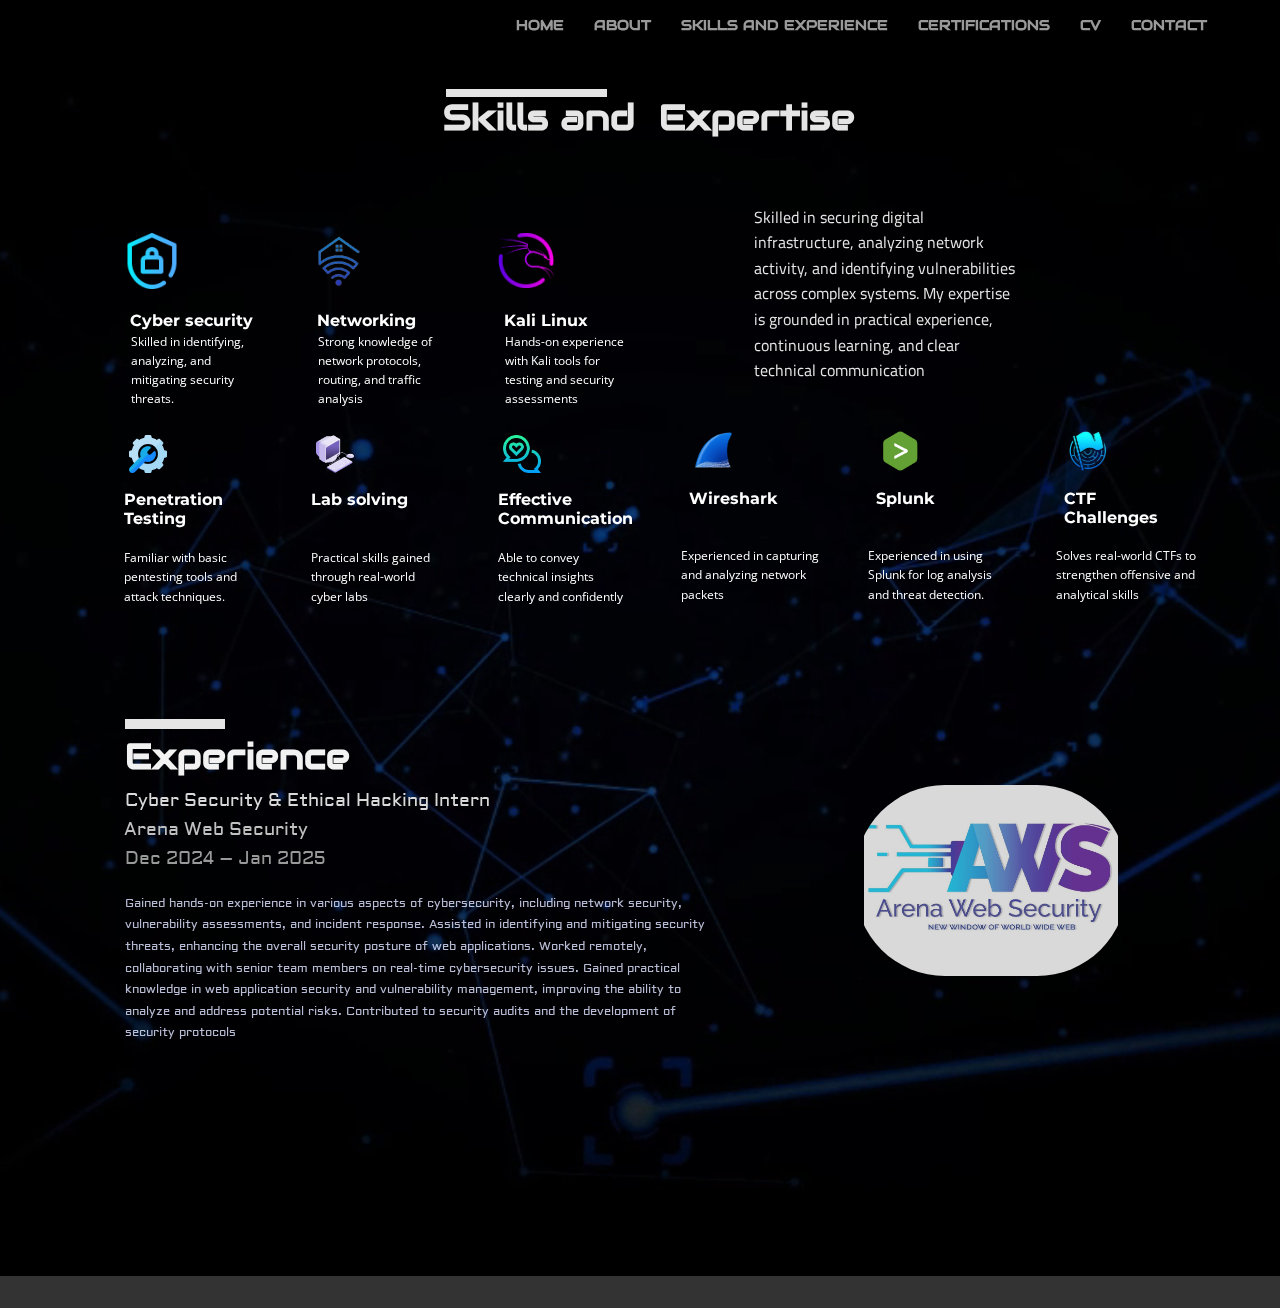
<file: skills-and-experience.html>
<!DOCTYPE html>
<html style="font-size: 16px;" lang="en"><head>
    <meta name="viewport" content="width=device-width, initial-scale=1.0">
    <meta charset="utf-8">
    <meta name="keywords" content="Skills and&nbsp; Expertise">
    <meta name="description" content="">
    <title>skills and experience</title>
    <link rel="stylesheet" href="nicepage.css" media="screen">
<link rel="stylesheet" href="skills-and-experience.css" media="screen">
    <script class="u-script" type="text/javascript" src="jquery.js" defer=""></script>
    <script class="u-script" type="text/javascript" src="nicepage.js" defer=""></script>
    <meta name="generator" content="Nicepage 7.8.18, nicepage.com">
    
    
    
    <link id="u-theme-google-font" rel="stylesheet" href="https://fonts.googleapis.com/css?family=Roboto:100,100i,300,300i,400,400i,500,500i,700,700i,900,900i|Open+Sans:300,300i,400,400i,500,500i,600,600i,700,700i,800,800i">
    <link id="u-page-google-font" rel="stylesheet" href="https://fonts.googleapis.com/css?family=Montserrat:100,100i,200,200i,300,300i,400,400i,500,500i,600,600i,700,700i,800,800i,900,900i|Titillium+Web:200,200i,300,300i,400,400i,600,600i,700,700i,900|Open+Sans:300,300i,400,400i,500,500i,600,600i,700,700i,800,800i|Audiowide:400|Aldrich:400">
    <script type="application/ld+json">{
		"@context": "http://schema.org",
		"@type": "Organization",
		"name": "WebSite6500989"
}</script>
    <meta name="theme-color" content="#0d30e1">
    <meta property="og:title" content="skills and experience">
    <meta property="og:type" content="website">
  <meta data-intl-tel-input-cdn-path="intlTelInput/"></head>
  <body data-path-to-root="./" data-include-products="false" class="u-body u-overlap u-overlap-contrast u-overlap-transparent u-xl-mode" data-lang="en"><header class="u-clearfix u-header u-shading u-sticky u-sticky-475b u-header" id="header"><div class="u-clearfix u-sheet u-valign-middle-xs u-sheet-1">
        <h3 class="u-align-center u-custom-font u-headline u-hidden-xs u-text u-text-custom-color-57 u-text-1">
          <a href="/">MD TAHSIN HOSSAIN</a>
        </h3>
        <nav class="u-align-left u-font-size-14 u-menu u-menu-one-level u-offcanvas u-menu-1" role="navigation" data-responsive-from="MD">
          <div class="menu-collapse u-custom-font" style="font-size: 0.1875rem; letter-spacing: 0px; font-family: Audiowide; font-weight: 700; text-transform: uppercase;">
            <a class="u-button-style u-custom-active-border-color u-custom-active-color u-custom-border u-custom-border-color u-custom-borders u-custom-color u-custom-effect-duration u-custom-hover-border-color u-custom-hover-color u-custom-left-right-menu-spacing u-custom-padding-bottom u-custom-text-active-color u-custom-text-color u-custom-text-decoration u-custom-text-hover-color u-custom-text-shadow u-custom-text-shadow-blur u-custom-text-shadow-color u-custom-text-shadow-transparency u-custom-text-shadow-x u-custom-text-shadow-y u-custom-top-bottom-menu-spacing u-hamburger-link u-nav-link u-text-custom-color-10 u-hamburger-link-1" href="#" tabindex="-1" aria-label="Open menu" aria-controls="c379">
              <svg class="u-svg-link" preserveAspectRatio="xMidYMin slice" viewBox="0 0 302 302" style=""><use xlink:href="#svg-622f"></use></svg>
              <svg xmlns="http://www.w3.org/2000/svg" xmlns:xlink="http://www.w3.org/1999/xlink" version="1.1" id="svg-622f" x="0px" y="0px" viewBox="0 0 302 302" style="enable-background:new 0 0 302 302;" xml:space="preserve" class="u-svg-content"><g><rect y="36" width="302" height="30"></rect><rect y="236" width="302" height="30"></rect><rect y="136" width="302" height="30"></rect>
</g><g></g><g></g><g></g><g></g><g></g><g></g><g></g><g></g><g></g><g></g><g></g><g></g><g></g><g></g><g></g></svg>
            </a>
          </div>
          <div class="u-custom-menu u-nav-container">
            <ul role="menubar" class="u-custom-font u-nav u-spacing-30 u-unstyled u-nav-1"><li role="none" class="u-nav-item"><a tabindex="-1" role="menuitem" class="u-border-3 u-border-hover-grey-10 u-border-no-bottom u-border-no-left u-border-no-right u-button-style u-nav-link u-text-grey-40 u-text-hover-white" href="https://tahsin-hossain-portfolio.github.io" aria-haspopup="true" aria-expanded="true" style="padding: 4px 0px;">HOME</a>
</li><li role="none" class="u-nav-item"><a role="menuitem" class="u-border-3 u-border-hover-grey-10 u-border-no-bottom u-border-no-left u-border-no-right u-button-style u-nav-link u-text-grey-40 u-text-hover-white" href="about.html" style="padding: 4px 0px;">ABOUT</a>
</li><li role="none" class="u-nav-item"><a role="menuitem" class="u-border-3 u-border-hover-grey-10 u-border-no-bottom u-border-no-left u-border-no-right u-button-style u-nav-link u-text-grey-40 u-text-hover-white" href="Skills-and-experience.html" style="padding: 4px 0px;">SKILLS AND EXPERIENCE</a>
</li><li role="none" class="u-nav-item"><a role="menuitem" class="u-border-3 u-border-hover-grey-10 u-border-no-bottom u-border-no-left u-border-no-right u-button-style u-nav-link u-text-grey-40 u-text-hover-white" href="certifications.html" style="padding: 4px 0px;">CERTIFICATIONS</a>
</li><li role="none" class="u-nav-item"><a tabindex="-1" role="menuitem" class="u-border-3 u-border-hover-grey-10 u-border-no-bottom u-border-no-left u-border-no-right u-button-style u-nav-link u-text-grey-40 u-text-hover-white" href="https://drive.google.com/drive/folders/1waJUJA1GZY5mYCXyiVEcYdxzKfhUc7nD?usp=sharing" target="_blank" style="padding: 4px 0px;">CV</a>
</li><li role="none" class="u-nav-item"><a role="menuitem" class="u-border-3 u-border-hover-grey-10 u-border-no-bottom u-border-no-left u-border-no-right u-button-style u-nav-link u-text-grey-40 u-text-hover-white" href="Contact.html" style="padding: 4px 0px;">CONTACT</a>
</li></ul>
          </div>
          <div class="u-custom-menu u-nav-container-collapse" id="c379" role="region" aria-label="Menu panel">
            <div class="u-align-center u-black u-container-align-center u-container-style u-inner-container-layout u-opacity u-opacity-95 u-sidenav u-sidenav-1">
              <div class="u-inner-container-layout u-sidenav-overflow">
                <div class="u-menu-close" tabindex="-1" aria-label="Close menu"></div>
                <ul class="u-align-center u-custom-font u-nav u-popupmenu-items u-text-palette-1-light-3 u-unstyled u-nav-2" role="menubar"><li role="none" class="u-nav-item"><a tabindex="-1" role="menuitem" class="u-button-style u-nav-link" href="https://tahsin-hossain-portfolio.github.io" aria-haspopup="true" aria-expanded="true">HOME</a>
</li><li role="none" class="u-nav-item"><a role="menuitem" class="u-button-style u-nav-link" href="about.html">ABOUT</a>
</li><li role="none" class="u-nav-item"><a role="menuitem" class="u-button-style u-nav-link" href="Skills-and-experience.html">SKILLS AND EXPERIENCE</a>
</li><li role="none" class="u-nav-item"><a role="menuitem" class="u-button-style u-nav-link" href="certifications.html">CERTIFICATIONS</a>
</li><li role="none" class="u-nav-item"><a tabindex="-1" role="menuitem" class="u-button-style u-nav-link" href="https://drive.google.com/drive/folders/1waJUJA1GZY5mYCXyiVEcYdxzKfhUc7nD?usp=sharing" target="_blank">CV</a>
</li><li role="none" class="u-nav-item"><a role="menuitem" class="u-button-style u-nav-link" href="Contact.html">CONTACT</a>
</li></ul>
              </div>
            </div>
            <div class="u-black u-menu-overlay u-opacity u-opacity-70"></div>
          </div>
          <style class="menu-style native-dark-class-modified">@media (max-width: 939px) {
                    [data-responsive-from="MD"] .u-nav-container {
                        display: none;
                    }
                    [data-responsive-from="MD"] .menu-collapse {
                        display: block;
                    }
                }</style>
        </nav>
      </div></header>
    <section class="u-clearfix u-gradient u-uploaded-video u-video u-section-1" id="sec-b4e6">
      <div class="u-background-video u-expanded" style="">
        <div class="embed-responsive">
          <video class="embed-responsive-item" data-autoplay="1" loop="" muted="1" autoplay="autoplay" playsinline="">
            <source src="files/2025050918215.mp4" type="video/mp4">
            <p>Your browser does not support HTML5 video.</p>
          </video>
        </div>
      </div>
      <div class="u-clearfix u-sheet u-sheet-1">
        <div class="u-border-8 u-border-grey-10 u-line u-line-horizontal u-line-1"></div>
        <h1 class="u-custom-font u-text u-text-default-xl u-text-grey-10 u-text-1">Skills and&nbsp; Expertise</h1>
        <div class="u-expanded-width-sm u-expanded-width-xs u-layout-grid u-list u-list-1">
          <div class="u-repeater u-repeater-1">
            <div class="u-container-style u-list-item u-opacity u-opacity-10 u-radius u-repeater-item u-shading u-shape-round u-list-item-1">
              <div class="u-container-layout u-similar-container u-container-layout-1">
                <div class="u-clearfix u-group-elements u-hover-feature u-group-elements-1"><span class="u-align-left u-file-icon u-icon u-icon-1"><img src="images/7166256.png" alt=""></span>
                  <h6 class="u-align-center-xs u-align-left-lg u-align-left-md u-align-left-sm u-align-left-xl u-text u-text-default u-text-2"> Cyber security</h6>
                  <p class="u-align-center-xs u-align-left-lg u-align-left-md u-align-left-sm u-align-left-xl u-text u-text-default-lg u-text-default-md u-text-default-sm u-text-default-xl u-text-3"> Skilled in identifying, analyzing, and mitigating security threats.</p>
                </div>
              </div>
            </div>
            <div class="u-container-style u-list-item u-opacity u-opacity-10 u-radius u-repeater-item u-shading u-shape-round u-list-item-2">
              <div class="u-container-layout u-similar-container u-container-layout-2">
                <div class="u-clearfix u-group-elements u-hover-feature u-group-elements-2"><span class="u-align-left u-file-icon u-icon u-icon-2"><img src="images/Screenshot_4-removebg-preview.png" alt=""></span>
                  <h6 class="u-align-center-xs u-align-left-lg u-align-left-md u-align-left-sm u-align-left-xl u-text u-text-4"> Networking</h6>
                  <p class="u-align-center-xs u-align-left-lg u-align-left-md u-align-left-sm u-align-left-xl u-text u-text-5"> Strong knowledge of network protocols, routing, and traffic analysis</p>
                </div>
              </div>
            </div>
            <div class="u-container-style u-list-item u-opacity u-opacity-10 u-radius u-repeater-item u-shading u-shape-round u-list-item-3">
              <div class="u-container-layout u-similar-container u-container-layout-3">
                <div class="u-clearfix u-group-elements u-hover-feature u-group-elements-3"><span class="u-align-left u-file-icon u-icon u-icon-3"><img src="images/distributor-logo-kali-linux-icon-2048x2005-dki611fk.png" alt=""></span>
                  <h6 class="u-align-center-xs u-align-left-lg u-align-left-md u-align-left-sm u-align-left-xl u-text u-text-6"> Kali Linux</h6>
                  <p class="u-align-center-xs u-align-left-lg u-align-left-md u-align-left-sm u-align-left-xl u-text u-text-7"> Hands-on experience with Kali tools for testing and security assessments</p>
                </div>
              </div>
            </div>
          </div>
        </div>
        <p class="u-align-center-sm u-align-right-md u-align-right-xs u-custom-font u-font-titillium-web u-hidden-lg u-hidden-sm u-hidden-xs u-text u-text-grey-10 u-text-8"> Skilled in securing digital infrastructure, analyzing network activity, and identifying vulnerabilities across complex systems. My expertise is grounded in practical experience, continuous learning, and clear technical communication</p>
        <div class="custom-expanded u-list u-preserve-proportions u-list-2">
          <div class="u-repeater u-repeater-2">
            <div class="u-container-style u-list-item u-opacity u-opacity-10 u-radius u-repeater-item u-shading u-shape-round u-list-item-4">
              <div class="u-container-layout u-similar-container u-container-layout-4">
                <div class="custom-expanded u-clearfix u-expanded-width-lg u-expanded-width-md u-expanded-width-sm u-expanded-width-xl u-group-elements u-hover-feature u-group-elements-4"><span class="u-align-left u-file-icon u-hover-feature u-icon u-icon-rectangle u-icon-4"><img src="images/807262.png" alt=""></span>
                  <h6 class="u-align-left u-text u-text-9"> Penetration Testing</h6>
                  <p class="u-align-left u-text u-text-10"> Familiar with basic pentesting tools and attack techniques.</p>
                </div>
              </div>
            </div>
            <div class="u-container-style u-list-item u-opacity u-opacity-10 u-radius u-repeater-item u-shading u-shape-round u-list-item-5">
              <div class="u-container-layout u-similar-container u-container-layout-5">
                <div class="custom-expanded u-clearfix u-expanded-width-lg u-expanded-width-md u-expanded-width-sm u-expanded-width-xl u-group-elements u-hover-feature u-group-elements-5"><span class="u-align-left u-file-icon u-hover-feature u-icon u-icon-rectangle u-icon-5"><img src="images/10740608.png" alt=""></span>
                  <h6 class="u-align-left u-text u-text-11"> Lab solving</h6>
                  <p class="u-align-left u-text u-text-12">
                    <br> Practical skills gained through real-world cyber labs<br>
                  </p>
                </div>
              </div>
            </div>
            <div class="u-container-style u-list-item u-opacity u-opacity-10 u-radius u-repeater-item u-shading u-shape-round u-list-item-6">
              <div class="u-container-layout u-similar-container u-container-layout-6">
                <div class="custom-expanded u-clearfix u-expanded-width-lg u-expanded-width-md u-expanded-width-sm u-expanded-width-xl u-group-elements u-hover-feature u-group-elements-6"><span class="u-align-left u-file-icon u-hover-feature u-icon u-icon-rectangle u-icon-6"><img src="images/5622639.png" alt=""></span>
                  <h6 class="u-align-left u-text u-text-13"> Effective Communication</h6>
                  <p class="u-align-left u-text u-text-14"> Able to convey technical insights clearly and confidently</p>
                </div>
              </div>
            </div>
          </div>
        </div>
        <div class="custom-expanded u-list u-preserve-proportions u-list-3">
          <div class="u-repeater u-repeater-3">
            <div class="u-container-style u-list-item u-opacity u-opacity-10 u-radius u-repeater-item u-shading u-shape-round u-list-item-7">
              <div class="u-container-layout u-similar-container u-container-layout-7">
                <div class="custom-expanded u-clearfix u-expanded-width-lg u-expanded-width-md u-expanded-width-sm u-expanded-width-xl u-group-elements u-hover-feature u-group-elements-7"><span class="u-align-left u-file-icon u-hover-feature u-icon u-icon-7"><img src="images/WhatsApp_Image_2025-05-04_at_00.29.39_af353f51-removebg-preview.png" alt=""></span>
                  <h6 class="u-align-left-lg u-align-left-md u-align-left-sm u-align-left-xl u-align-right-xs u-text u-text-15"> Wireshark<br>
                    <br>
                  </h6>
                  <p class="u-align-left-lg u-align-left-md u-align-left-sm u-align-left-xl u-align-right-xs u-text u-text-16"> Experienced in capturing and analyzing network packets</p>
                </div>
              </div>
            </div>
            <div class="u-container-style u-list-item u-opacity u-opacity-10 u-radius u-repeater-item u-shading u-shape-round u-list-item-8">
              <div class="u-container-layout u-similar-container u-container-layout-8">
                <div class="custom-expanded u-clearfix u-expanded-width-lg u-expanded-width-md u-expanded-width-sm u-expanded-width-xl u-group-elements u-hover-feature u-group-elements-8"><span class="u-align-left u-file-icon u-hover-feature u-icon u-icon-8"><img src="images/Screenshot_2-removebg-preview.png" alt=""></span>
                  <h6 class="u-align-left-lg u-align-left-md u-align-left-sm u-align-left-xl u-align-right-xs u-text u-text-17">Splunk</h6>
                  <p class="u-align-left-lg u-align-left-md u-align-left-sm u-align-left-xl u-align-right-xs u-text u-text-18">
                    <br>Experienced in using Splunk for log analysis and threat detection.
                  </p>
                </div>
              </div>
            </div>
            <div class="u-container-style u-list-item u-opacity u-opacity-10 u-radius u-repeater-item u-shading u-shape-round u-list-item-9">
              <div class="u-container-layout u-similar-container u-container-layout-9">
                <div class="custom-expanded u-clearfix u-expanded-width-lg u-expanded-width-md u-expanded-width-sm u-expanded-width-xl u-group-elements u-hover-feature u-group-elements-9"><span class="u-align-left u-file-icon u-hover-feature u-icon u-icon-9"><img src="images/WhatsApp_Image_2025-05-04_at_00.41.32_dd5b5012-removebg-preview.png" alt=""></span>
                  <h6 class="u-align-left-lg u-align-left-md u-align-left-sm u-align-left-xl u-align-right-xs u-text u-text-19"> CTF Challenges</h6>
                  <p class="u-align-left-lg u-align-left-md u-align-left-sm u-align-left-xl u-align-right-xs u-text u-text-20"> Solves real-world CTFs to strengthen offensive and analytical skills</p>
                </div>
              </div>
            </div>
          </div>
        </div>
        <div class="data-layout-selected u-clearfix u-expanded-width-sm u-expanded-width-xs u-layout-wrap u-layout-wrap-1">
          <div class="u-layout">
            <div class="u-layout-row">
              <div class="u-align-left u-container-align-left u-container-align-left-lg u-container-align-left-md u-container-align-left-sm u-container-align-left-xl u-container-style u-layout-cell u-left-cell u-size-60 u-layout-cell-1">
                <div class="u-container-layout u-container-layout-10">
                  <div class="u-align-left u-border-10 u-border-grey-10 u-line u-line-horizontal u-line-2"></div>
                  <h2 class="u-align-left u-custom-font u-text u-text-grey-5 u-text-21" data-animation-out="0"> Experie<span style="font-weight: 400;"><span style="font-weight: 700;"><span style="font-weight: 400;"><span style="font-weight: 700;"></span></span></span></span>nce
                  </h2>
                  <p class="u-align-left u-custom-font u-text u-text-grey-15 u-text-22" data-animation-out="0"> Cyber Security &amp; Ethical Hacking Intern</p>
                  <p class="u-custom-font u-text u-text-default u-text-grey-25 u-text-23" data-animation-out="0"> Arena Web Security</p>
                  <p class="u-custom-font u-text u-text-default u-text-grey-40 u-text-24" data-animation-out="0"> Dec 2024 – Ja​n 2025</p>
                  <p class="u-align-left u-custom-font u-text u-text-custom-color-53 u-text-25" data-animation-out="0"> Gained hands-on experience in various aspects of cybersecurity, including network
 security, vulnerability assessments, and incident response. Assisted in identifying and
 mitigating security threats, enhancing the overall security posture of web
 applications. Worked remotely, collaborating with senior team members on real-time
 cybersecurity issues. Gained practical knowledge in web application security and
 vulnerability management, improving the ability to analyze and address potential
 risks. Contributed to security audits and the development of security protocols </p>
                </div>
              </div>
            </div>
          </div>
        </div>
        <img class="u-hover-feature u-image u-image-contain u-image-round u-radius u-image-1" src="images/WhatsAppImage2025-05-03at18.42.39_008b4036.jpg" alt="" data-image-width="983" data-image-height="737" data-href="https://www.arenawebsecurity.net/" data-target="_blank" data-animation-out="0">
      </div>
      
      
      
      
      
      
      
      
      
      
      
      
      
      
      
      
      
      
      
      
      
      
      
    </section>
    
    
    
    
    <section class="u-backlink u-clearfix u-grey-80"></section>
  
</body></html>
</file>
